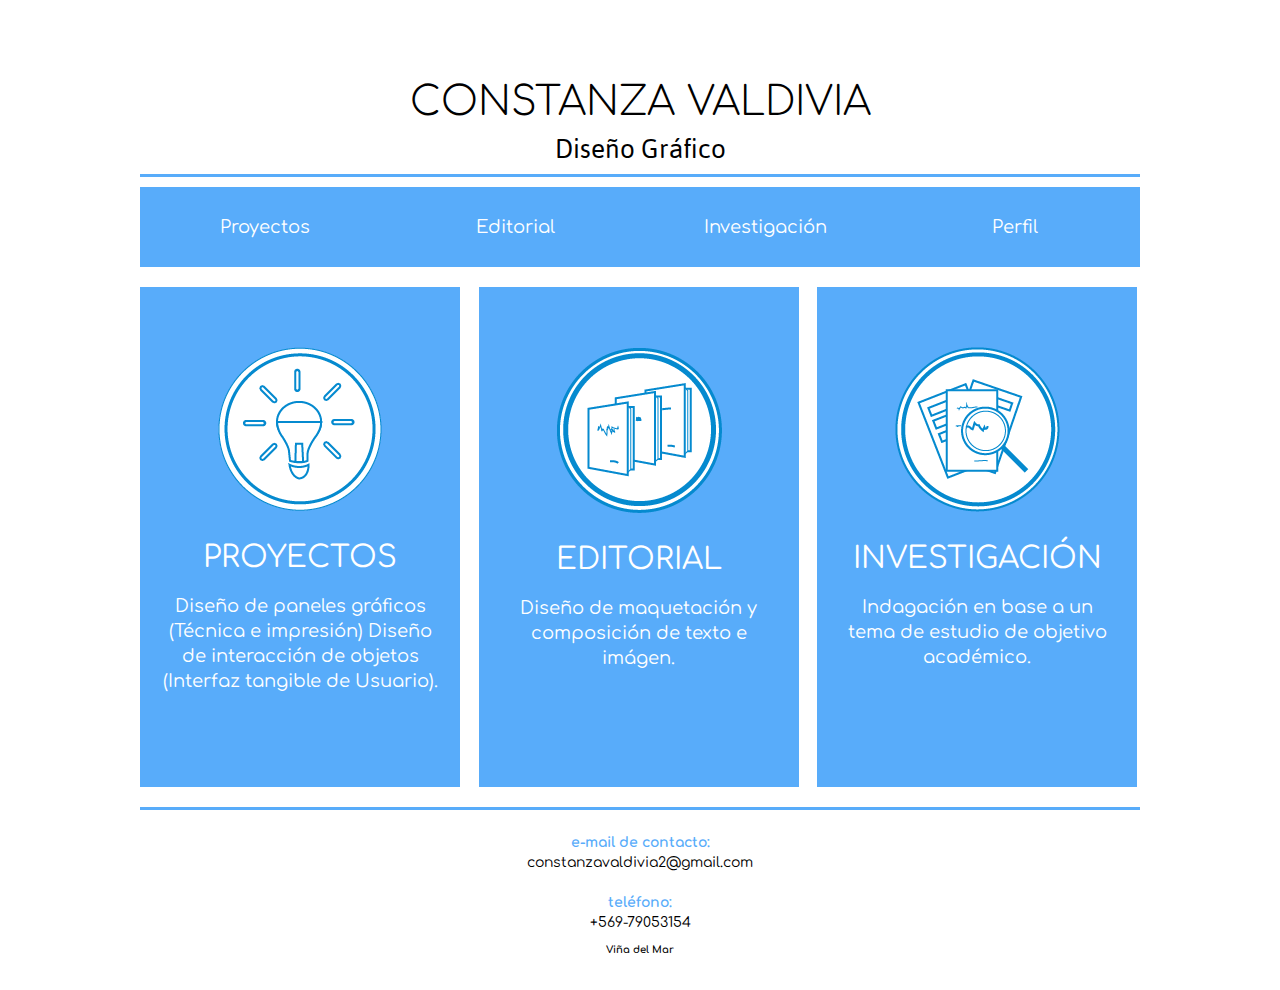
<file: index.html>
<!DOCTYPE html>
<html>
<head>
<meta charset="utf-8">
<title>Constanza Valdivia,Portafolio</title> 
<link rel="stylesheet" type="text/css" href="stylesheet.css"/>
<link rel="stylesheet" type="text/css" href="home-responsive.css"/>
<link rel="stylesheet" type="text/css" href="home-responsive-tablet.css"/>
<meta name="viewport" content="width=device-width, user-scalable=no, initial-scale=1.0, maximum-scale=1.0, minimum-scale=1.0">

</head>

<body>

<div class="contenedor">

<header>

   <h1>CONSTANZA VALDIVIA</h1>
   <h2>Diseño Gráfico</h2>

</header>

<hr align="center" noshade="noshade" size="3" width="100%" color=#58ACFA />

<nav>

<ul>
   <li>
     <a href="proyectos.html"><h4>Proyectos</h4></a>
   </li>
   <li>
     <a href="editorial.html"><h4>Editorial</h4></a>
   </li>
   <li>
     <a href="investigacion.html"><h4>Investigación</h4></a>
   </li>  
      <li>   
     <a href="perfil.html"><h4>Perfil</h4></a>
   </li> 
</ul>

</nav>

<div class="main">

<a href="proyectos.html">	
<section class="izquierda">

   <img src="iconos/icono-proyectos-cvr.png">
   <h2>PROYECTOS</h2>
   <p>Diseño de paneles gráficos (Técnica e impresión)
   Diseño de interacción de objetos (Interfaz tangible de Usuario).</p>

</section>
</a>

<a href="editorial.html">
<section class="centro">

  <img src="iconos/icono-editorial-cvr.png">
  <h2>EDITORIAL</h2>
  <p>Diseño de maquetación y composición de texto e imágen.</p>
	
</section>
</a>

<a href="investigacion.html">
<section class="derecha">
  <img src="iconos/icono-investigacion-cvr.png">
  <h2>INVESTIGACIÓN</h2>
  <p>Indagación en base a un tema de estudio de objetivo académico.</p> 
</section>
</a>

</div>

<footer>

<hr align="center" noshade="noshade" size="3" width="100%" color=#58ACFA />
<h3>e-mail de contacto:</h3> <p>constanzavaldivia2@gmail.com</p>
<h3>teléfono:</h3> <p>+569-79053154</p>
<h4>Viña del Mar</h4>

</footer>

</div>

</body>

</html>
</file>
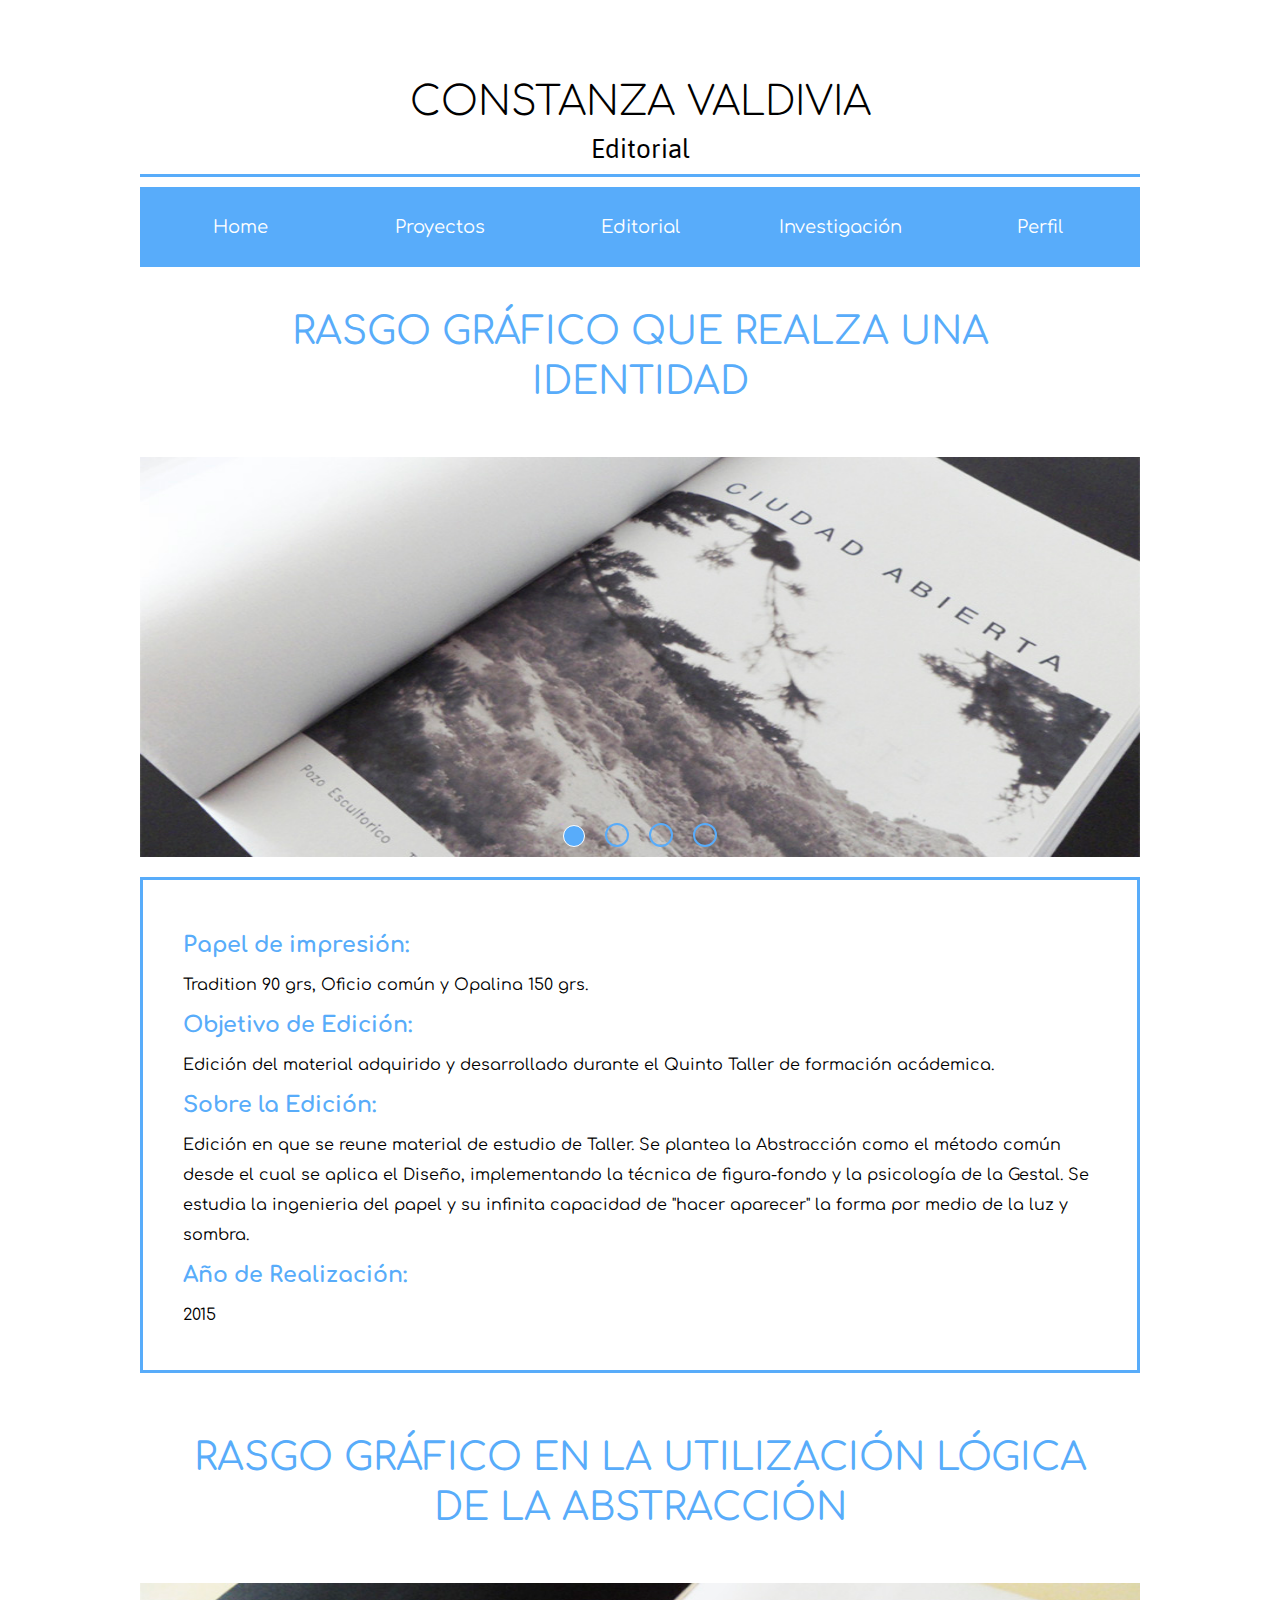
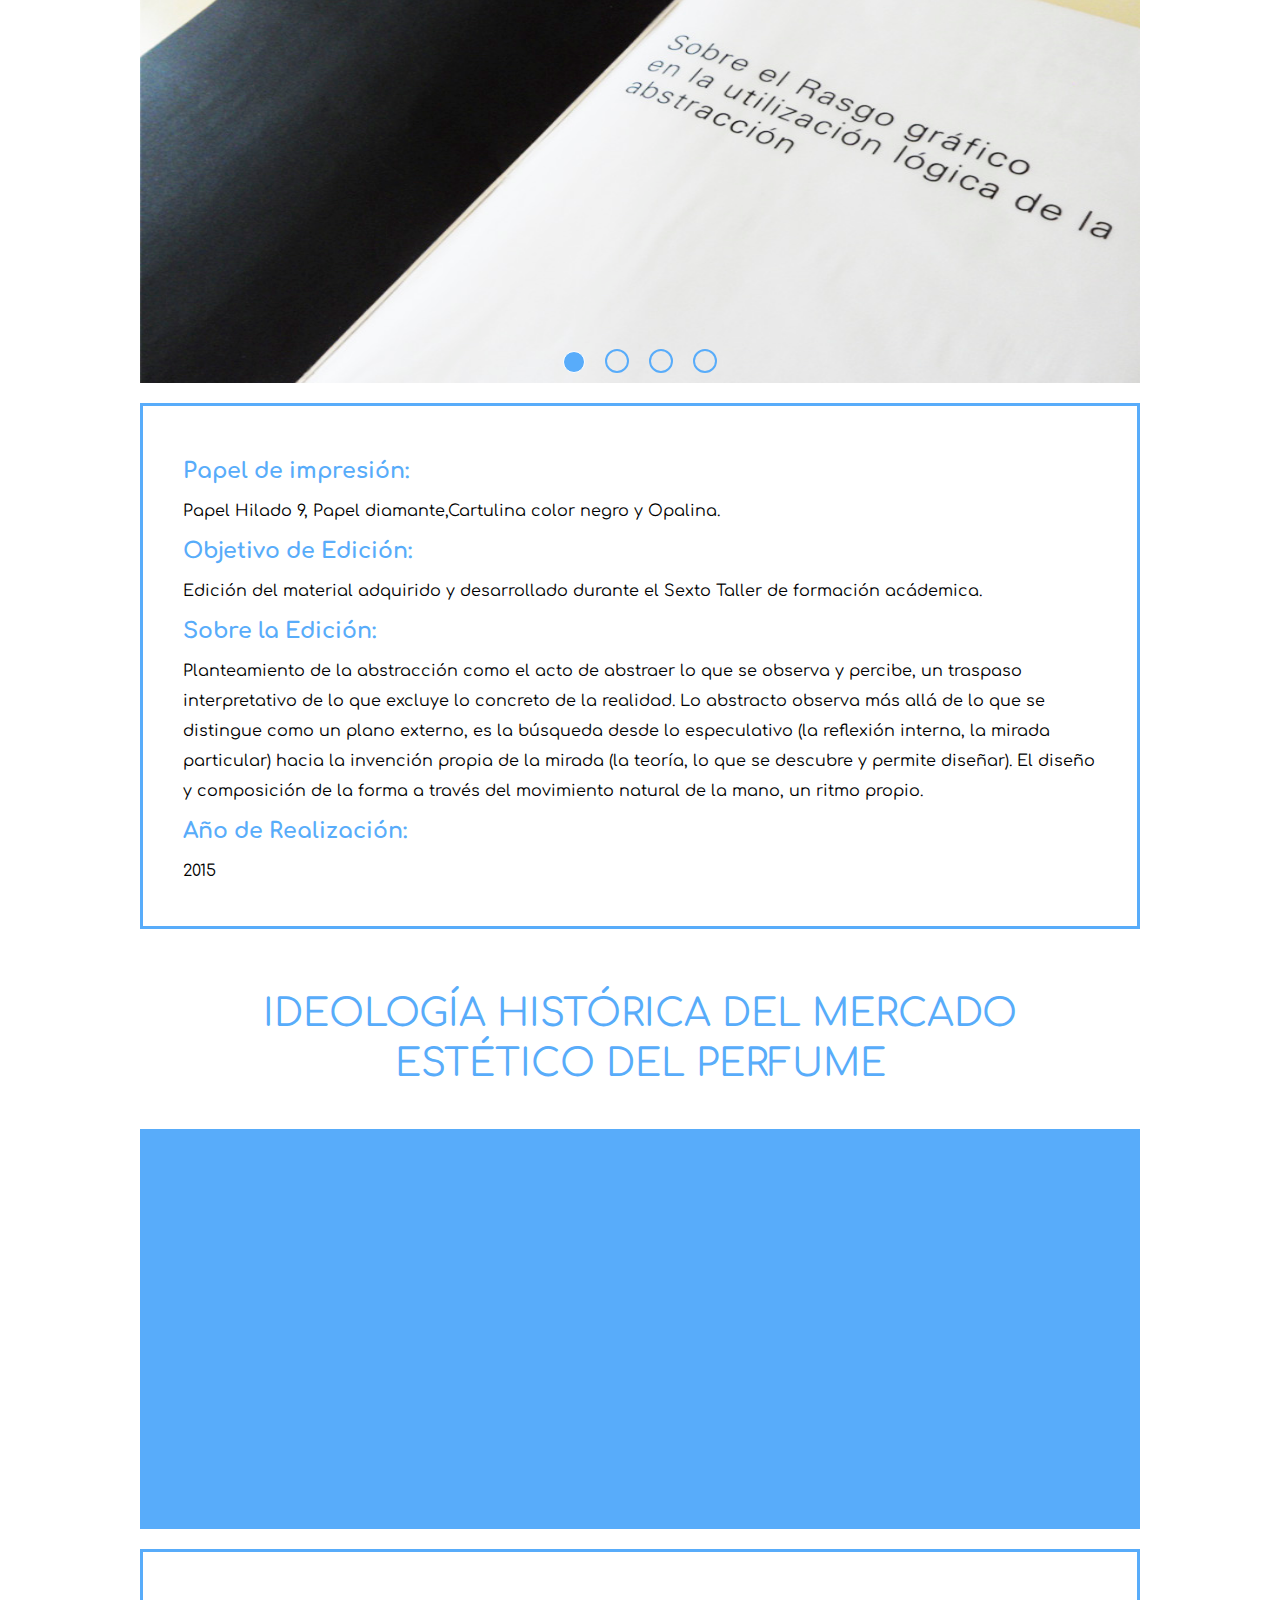
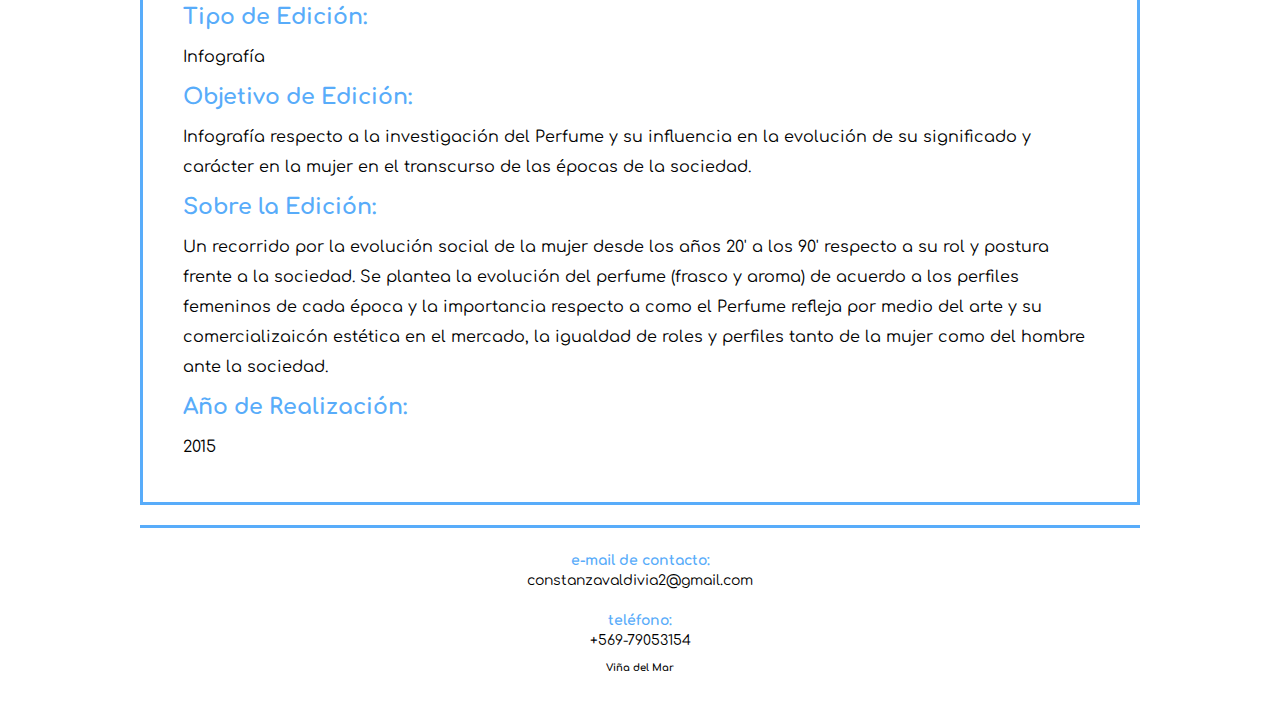
<file: editorial.html>
<!DOCTYPE html>
<html>
<head>
<meta charset="utf-8">
<title>Editorial</title> 
<link rel="stylesheet" type="text/css" href="proyectos-estilo.css"/>
<link rel="stylesheet" type="text/css" href="categorias-responsive.css"/>
<link rel="stylesheet" type="text/css" href="categorias-responsive-tablet.css"/>
<meta name="viewport" content="width=device-width, user-scalable=no, initial-scale=1.0, maximum-scale=1.0, minimum-scale=1.0">
</head>

<body>

<div class="contenedor">

<header>

   <h1>CONSTANZA VALDIVIA</h1>
   <h2>Editorial</h2>

</header>

<hr align="center" noshade="noshade" size="3" width="100%" color=#58ACFA />

<nav>
<ul>
   <li>
     <a href="index.html"><h4>Home</h4></a>
   </li>
   <li>
     <a href="proyectos.html"><h4>Proyectos</h4></a>
   </li>
   <li>
     <a href="editorial.html"><h4>Editorial</h4></a>
   </li>
   <li>
     <a href="investigacion.html"><h4>Investigación</h4></a>
   </li>  
      <li>   
     <a href="perfil.html"><h4>Perfil</h4></a>
   </li> 
</ul>
</nav>

<div class="proyecto">
<h1>RASGO GRÁFICO QUE REALZA UNA IDENTIDAD</h1>
</div>

<div>
 <ul id="cuatro">
  <li>
    <input type="radio" id="cbutton1" name="cradio" checked>
    <label for="cbutton1"></label>
    <img src="imagenes/edicion-uno-uno-cvr.jpg" alt="">
  </li>

  <li>
    <input type="radio" id="cbutton2" name="cradio">
    <label for="cbutton2"></label>
    <img src="imagenes/edicion-uno-dos-cvr.jpg" alt="">
  </li>

  <li>
    <input type="radio" id="cbutton3" name="cradio">
    <label for="cbutton3"></label>
    <img src="imagenes/edicion-uno-tres-cvr.jpg" alt="">
  </li>

  <li>
    <input type="radio" id="cbutton4" name="cradio">
    <label for="cbutton4"></label>
    <img src="imagenes/edicion-uno-cuatro-cvr.jpg" alt="">
  </li>
</ul> 
</div>  

<article class="ficha">
<h3>Papel de impresión:</h3>
<p>Tradition 90 grs, Oficio común y Opalina 150 grs.</p>

<h3>Objetivo de Edición:</h3>
<p>Edición del material adquirido y desarrollado durante el Quinto Taller de formación acádemica.</p>

<h3>Sobre la Edición:</h3>
<p>Edición en que se reune material de estudio de Taller. Se plantea la  Abstracción como el método común desde el cual se aplica el Diseño, implementando la técnica de figura-fondo y la psicología de la Gestal. Se estudia la ingenieria del papel y su infinita capacidad de "hacer aparecer" la forma por medio de la luz y sombra.</p>

<h3>Año de Realización:</h3>
<p>2015</p>
</article>

<div class="proyecto">
<h1>RASGO GRÁFICO EN LA UTILIZACIÓN LÓGICA DE LA ABSTRACCIÓN</h1>
</div>

<div>
 <ul id="cinco">
  <li>
    <input type="radio" id="ccbutton1" name="ccradio" checked>
    <label for="ccbutton1"></label>
    <img src="imagenes/edicion-dos-uno-cvr.jpg" alt="">
  </li>

  <li>
    <input type="radio" id="ccbutton2" name="ccradio">
    <label for="ccbutton2"></label>
    <img src="imagenes/edicion-dos-dos-cvr.jpg" alt="">
  </li>

  <li>
    <input type="radio" id="ccbutton3" name="ccradio">
    <label for="ccbutton3"></label>
    <img src="imagenes/edicion-dos-tres-cvr.jpg" alt="">
  </li>

  <li>
    <input type="radio" id="ccbutton4" name="ccradio">
    <label for="ccbutton4"></label>
    <img src="imagenes/edicion-dos-cuatro-cvr.jpg" alt="">
  </li>
</ul> 
</div> 

<article class="ficha">
<h3>Papel de impresión:</h3>
<p>Papel Hilado 9, Papel diamante,Cartulina color negro y Opalina.</p>

<h3>Objetivo de Edición:</h3>
<p>Edición del material adquirido y desarrollado durante el Sexto Taller de formación acádemica.</p> 

<h3>Sobre la Edición:</h3>
<p>Planteamiento de la abstracción como el acto de abstraer lo que se observa y percibe, un traspaso interpretativo de lo que excluye lo concreto de la realidad. Lo abstracto observa más allá de lo que se distingue como un plano externo, es la búsqueda desde lo especulativo (la reflexión interna, la mirada particular) hacia la invención propia de la mirada (la teoría, lo que se descubre y permite diseñar). El diseño y composición de la forma a través del movimiento natural de la mano, un ritmo propio.<p>

<h3>Año de Realización:</h3>
<p>2015</p>
</article>

<div class="proyecto">
<h1>IDEOLOGÍA HISTÓRICA DEL MERCADO ESTÉTICO DEL PERFUME</h1>
</div>

<div id="infografia">
<iframe width="100%" height="100%" src="//e.issuu.com/embed.html#26156317/38696547" frameborder="0" allowfullscreen></iframe>
</div>

<article class="ficha">

<h3>Tipo de Edición:</h3>
<p>Infografía</p>

<h3>Objetivo de Edición:</h3>
<p>Infografía respecto a la investigación del Perfume y su influencia en la evolución de su significado y carácter en la mujer en el transcurso de las épocas de la sociedad.</p>

<h3>Sobre la Edición:</h3>
<p>Un recorrido por la evolución social de la mujer desde los años 20' a los 90' respecto a su rol y postura frente a la sociedad. Se plantea la evolución del perfume (frasco y aroma) de acuerdo a los perfiles femeninos de cada época y la importancia  respecto a como el Perfume refleja por medio del arte y su comercializaicón estética en el mercado, la igualdad de roles y perfiles tanto de la mujer como del hombre ante la sociedad.</p>

<h3>Año de Realización:</h3>
<p>2015</p>
</article>

<footer>

<hr align="center" noshade="noshade" size="3" width="100%" color=#58ACFA />
<h3>e-mail de contacto:</h3> <p>constanzavaldivia2@gmail.com</p>
<h3>teléfono:</h3> <p>+569-79053154</p>
<h4>Viña del Mar</h4>

</footer>

</div>

</body>
</file>
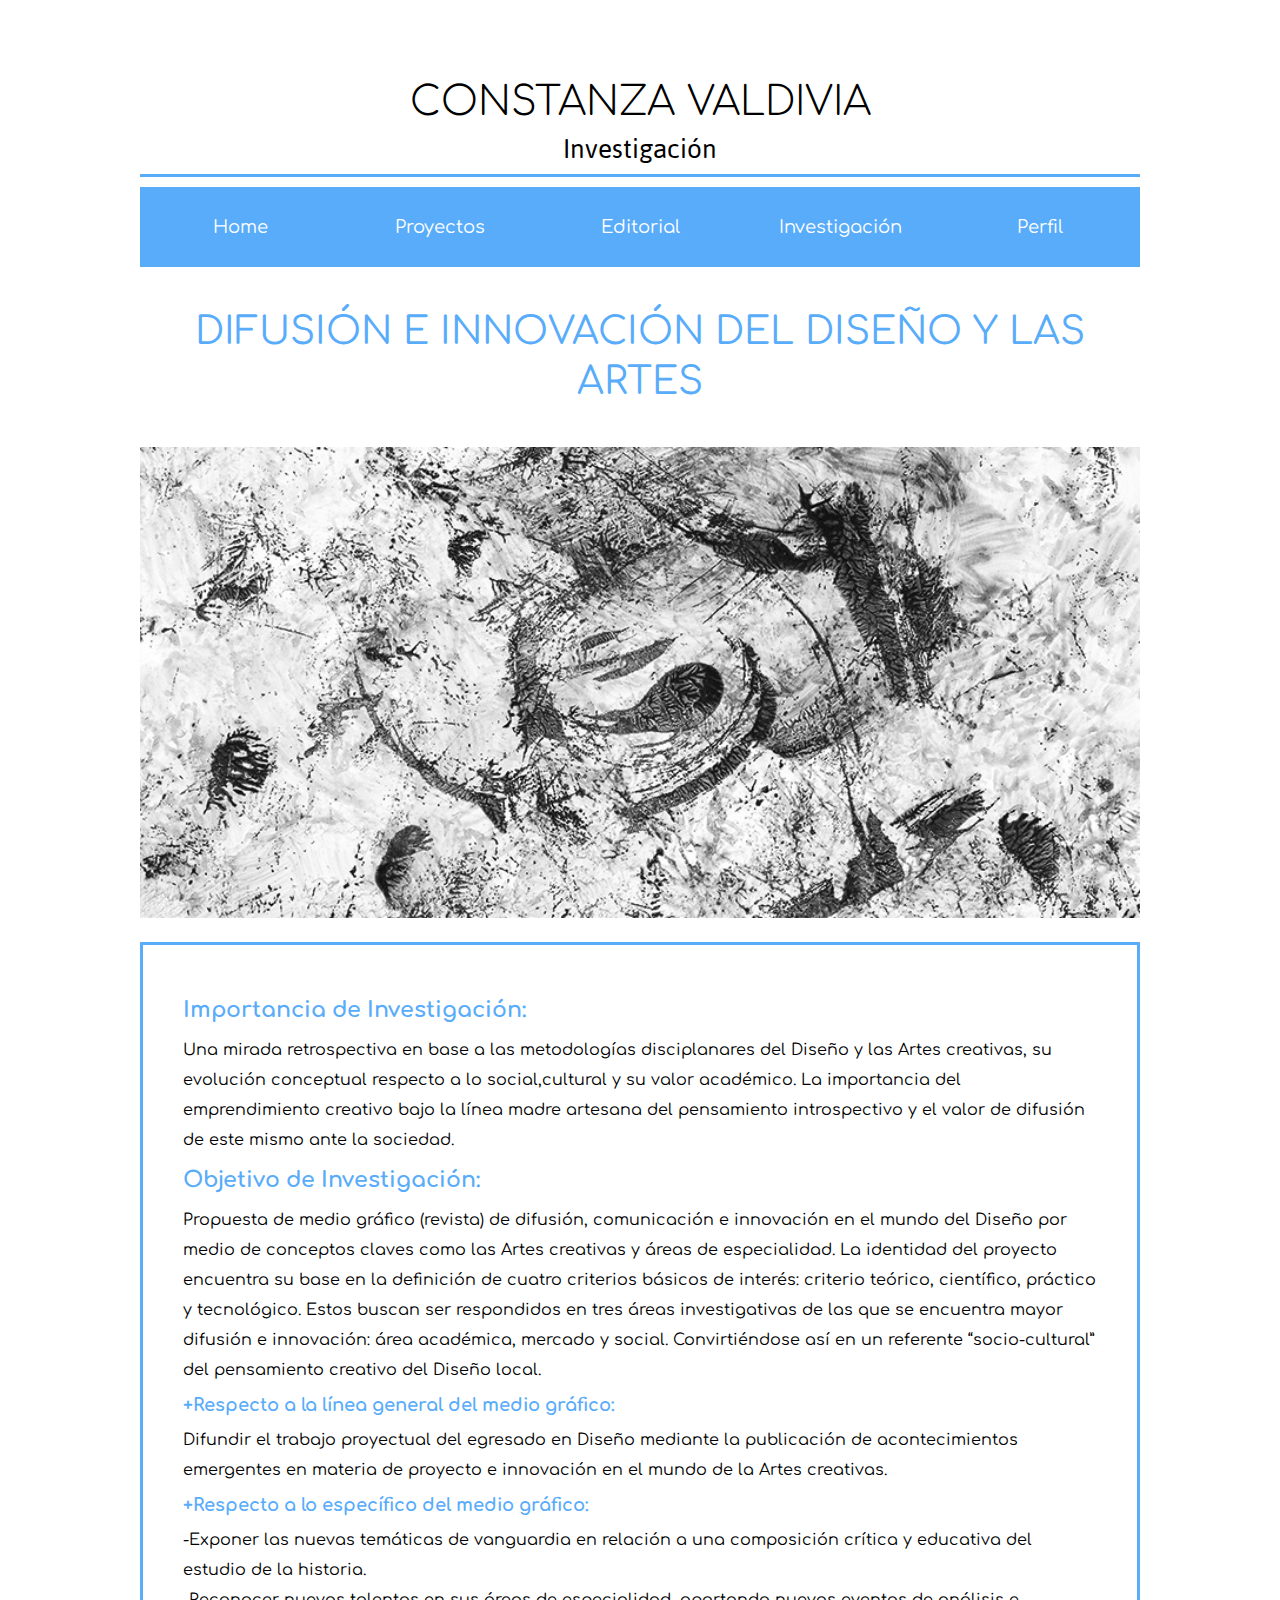
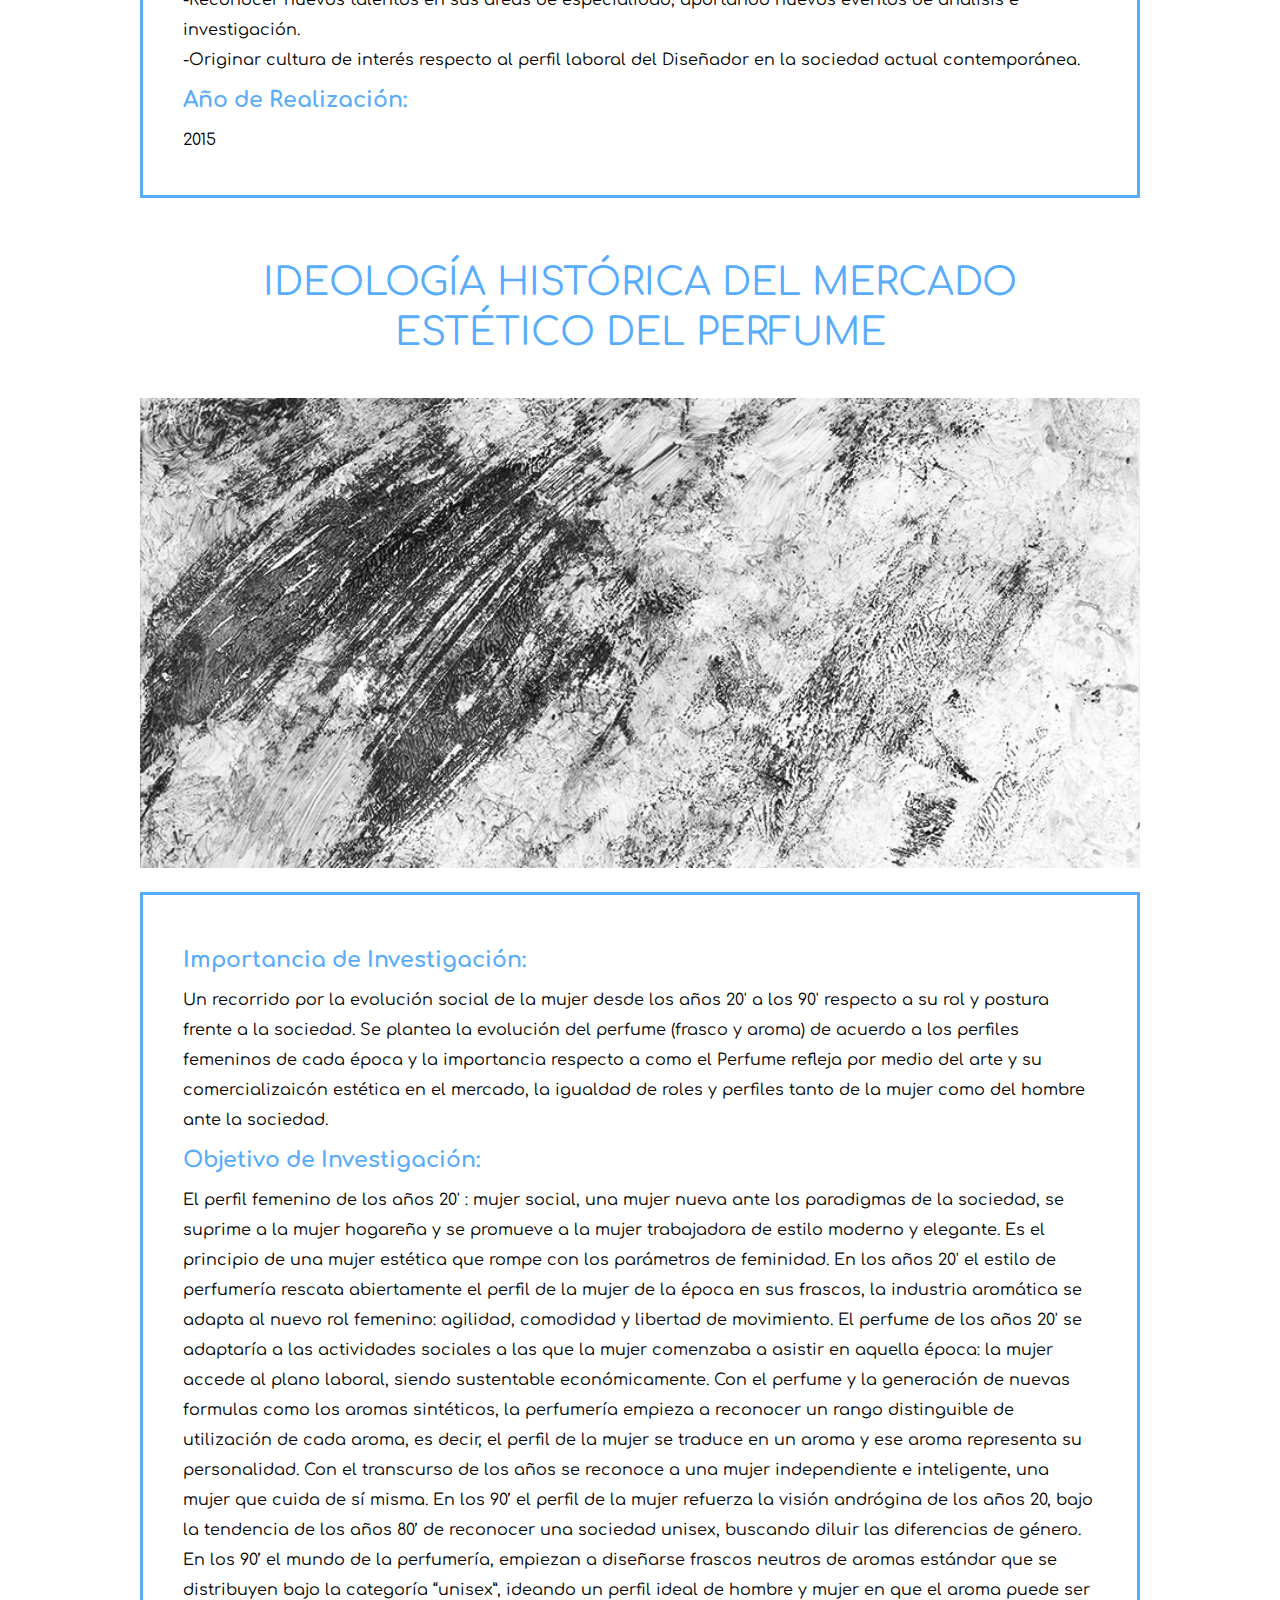
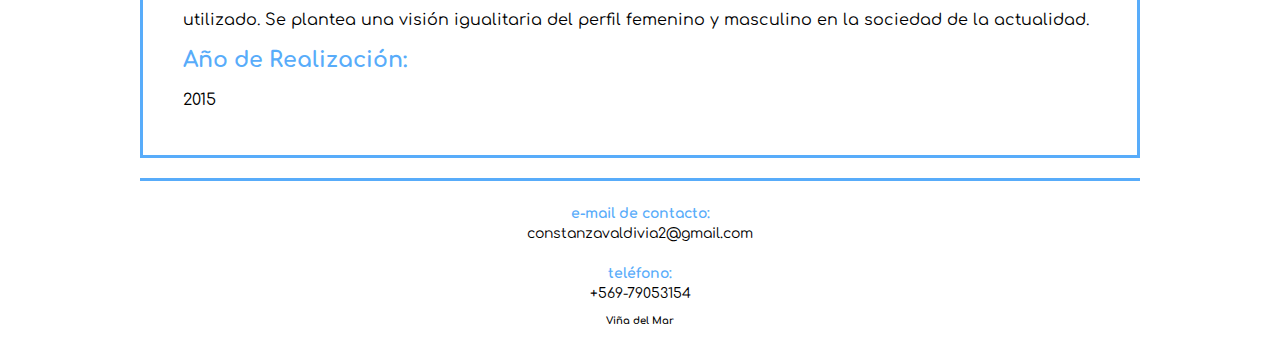
<file: investigacion.html>
<!DOCTYPE html>
<html>
<head>
<meta charset="utf-8">
<title>Investigación</title> 
<link rel="stylesheet" type="text/css" href="proyectos-estilo.css"/>
<link rel="stylesheet" type="text/css" href="categorias-responsive.css"/>
<link rel="stylesheet" type="text/css" href="categorias-responsive-tablet.css"/>
<meta name="viewport" content="width=device-width, user-scalable=no, initial-scale=1.0, maximum-scale=1.0, minimum-scale=1.0">
</head>

<body>

<div class="contenedor">

<header>

   <h1>CONSTANZA VALDIVIA</h1>
   <h2>Investigación</h2>

</header>

<hr align="center" noshade="noshade" size="3" width="100%" color=#58ACFA />

<nav>
<ul>
   <li>
     <a href="index.html"><h4>Home</h4></a>
   </li>
   <li>
     <a href="proyectos.html"><h4>Proyectos</h4></a>
   </li>
   <li>
     <a href="editorial.html"><h4>Editorial</h4></a>
   </li>
   <li>
     <a href="investigacion.html"><h4>Investigación</h4></a>
   </li>  
      <li>   
     <a href="perfil.html"><h4>Perfil</h4></a>
   </li> 
</ul>
</nav>

<div class="proyecto">
<h1>DIFUSIÓN E INNOVACIÓN DEL DISEÑO Y LAS ARTES</h1>
</div>

<div class="textura">
<img src="imagenes/investigacion-uno-cvr.jpg">
</div>

<article class="ficha">

<h3>Importancia de Investigación:</h3>
<p>Una mirada retrospectiva en base a las metodologías disciplanares del Diseño y las Artes creativas, su  evolución conceptual respecto a lo social,cultural y su valor académico. La importancia del emprendimiento creativo bajo la línea madre artesana del pensamiento introspectivo y  el valor de difusión de este mismo ante la sociedad.<p>

<h3>Objetivo de Investigación:</h3>
<p>Propuesta de medio gráfico (revista) de difusión, comunicación e innovación en el mundo del Diseño por medio de conceptos claves como las Artes creativas y áreas de especialidad. La identidad del proyecto encuentra su base en la definición de cuatro criterios básicos de interés: criterio teórico, científico, práctico y tecnológico. Estos buscan ser respondidos en tres áreas investigativas de las que se encuentra mayor difusión e innovación: área académica, mercado y social. Convirtiéndose así en un referente “socio-cultural” del pensamiento creativo del Diseño local.</p>

<h4>+Respecto a la  línea general del medio gráfico:</h4>
<p> Difundir el trabajo proyectual del egresado en Diseño mediante la publicación de acontecimientos emergentes en materia de proyecto e innovación en el mundo de la Artes creativas.</p>

<h4>+Respecto a lo específico del medio gráfico:</h4>

 <p>-Exponer las nuevas temáticas de vanguardia en relación a una composición crítica y educativa del estudio de la historia.</p>
 <p>-Reconocer nuevos talentos en sus áreas de especialidad, aportando nuevos eventos de análisis e investigación.</p>
 <p>-Originar cultura de interés respecto al perfil laboral del Diseñador en la sociedad actual contemporánea.</p>


<h3>Año de Realización:</h3>
<p>2015</p>

</article>

<div class="proyecto">
<h1>IDEOLOGÍA HISTÓRICA DEL MERCADO ESTÉTICO DEL PERFUME</h1>
</div>

<div class="textura">
<img src="imagenes/investigacion-dos-cvr.jpg">
</div>

<article class="ficha">
<h3>Importancia de Investigación:</h3>
<p>Un recorrido por la evolución social de la mujer desde los años 20' a los 90' respecto a su rol y postura frente a la sociedad. Se plantea la evolución del perfume (frasco y aroma) de acuerdo a los perfiles femeninos de cada época y la importancia  respecto a como el Perfume refleja por medio del arte y su comercializaicón estética en el mercado, la igualdad de roles y perfiles tanto de la mujer como del hombre ante la sociedad.</p> 

<h3>Objetivo de Investigación:</h3>
<p>El perfil femenino de los años 20' : mujer social, una mujer nueva ante los paradigmas de la sociedad, se suprime a la mujer hogareña y se promueve a la mujer trabajadora de estilo moderno y elegante. Es el principio de una mujer estética que rompe con los parámetros de feminidad.

En los años 20' el estilo de perfumería rescata abiertamente el perfil de la mujer de la época en sus frascos, la industria aromática se adapta al nuevo rol femenino: agilidad, comodidad y libertad de movimiento. El perfume de los años 20' se adaptaría a las actividades sociales a las que la mujer comenzaba a asistir en aquella época: la mujer accede al plano laboral, siendo sustentable económicamente.

Con el perfume y la generación de nuevas formulas como los aromas sintéticos, la perfumería empieza a reconocer un rango distinguible de utilización de cada aroma, es decir, el perfil de la mujer se traduce en un aroma y ese aroma representa su personalidad. Con el transcurso de los años se reconoce a una mujer independiente e inteligente, una mujer que cuida de sí misma.

En los 90’ el perfil de la mujer refuerza la visión andrógina de los años 20, bajo la tendencia de los años 80’ de reconocer una sociedad unisex, buscando diluir las diferencias de género.

En los 90’  el mundo de la perfumería, empiezan a diseñarse frascos neutros de aromas estándar que se distribuyen bajo la categoría “unisex”, ideando un perfil ideal de hombre y mujer en que el aroma puede ser utilizado. Se plantea una visión igualitaria del perfil femenino y masculino en la sociedad de la actualidad.</p>

<h3>Año de Realización:</h3>
<p>2015</p>

</article>

<footer>

<hr align="center" noshade="noshade" size="3" width="100%" color=#58ACFA />
<h3>e-mail de contacto:</h3> <p>constanzavaldivia2@gmail.com</p>
<h3>teléfono:</h3> <p>+569-79053154</p>
<h4>Viña del Mar</h4>

</footer>

</div>

</body>
</file>
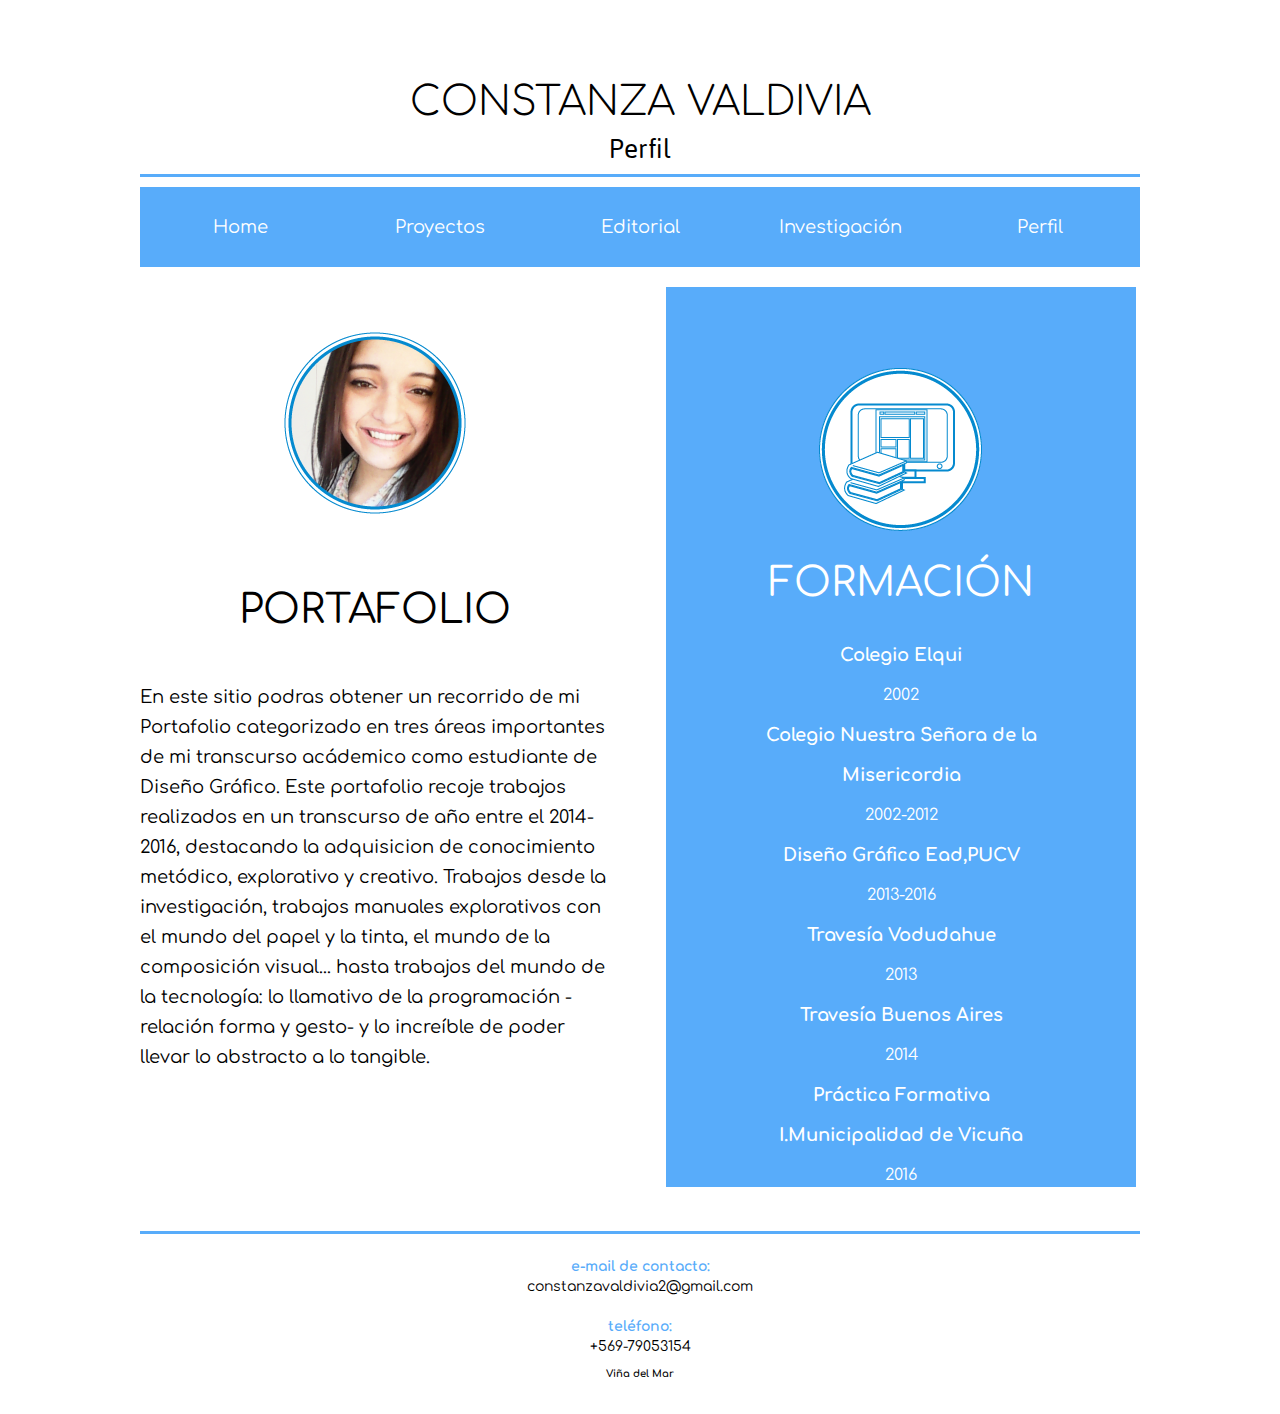
<file: perfil.html>
<!DOCTYPE html>
<html>
<head>
<meta charset="utf-8">
<title>Perfil</title> 
<link rel="stylesheet" type="text/css" href="proyectos-estilo.css"/>
<link rel="stylesheet" type="text/css" href="perfil-responsive.css"/>
<link rel="stylesheet" type="text/css" href="perfil-responsive-tablet.css"/>
<meta name="viewport" content="width=device-width, user-scalable=no, initial-scale=1.0, maximum-scale=1.0, minimum-scale=1.0">
</head>

<body>

<div class="contenedor">

<header>

   <h1>CONSTANZA VALDIVIA</h1>
   <h2>Perfil</h2>

</header>

<hr align="center" noshade="noshade" size="3" width="100%" color=#58ACFA />

<nav>
<ul>
   <li>
     <a href="index.html"><h4>Home</h4></a>
   </li>
   <li>
     <a href="proyectos.html"><h4>Proyectos</h4></a>
   </li>
   <li>
     <a href="editorial.html"><h4>Editorial</h4></a>
   </li>
   <li>
     <a href="investigacion.html"><h4>Investigación</h4></a>
   </li>  
      <li>   
     <a href="perfil.html"><h4>Perfil</h4></a>
   </li> 
</ul>
</nav>

<div class="main">

<section class="reseña">

<img src="imagenes/perfil-foto-uno-cvr.png">

<h2>PORTAFOLIO</h2>

<p>En este sitio podras obtener un recorrido de mi Portafolio categorizado en tres áreas importantes de mi transcurso acádemico como estudiante de Diseño Gráfico.

Este portafolio recoje trabajos realizados en un transcurso de año entre el 2014-2016, destacando la adquisicion de conocimiento metódico, explorativo y creativo. 

Trabajos desde la investigación, trabajos manuales explorativos con el mundo del papel y la tinta, el mundo de la composición visual... hasta trabajos del mundo de la tecnología: lo llamativo de la programación -relación forma y gesto- y lo increíble de poder llevar lo abstracto a lo tangible.</p>

</section>

<section class="formación">

<img src="iconos/icono-formación-cvr.png">

<h2>FORMACIÓN</h2>

<h3>Colegio Elqui</h3>
<p>2002</p>

<h3>Colegio Nuestra Señora de la Misericordia</h3>
<p>2002-2012</p>

<h3>Diseño Gráfico Ead,PUCV</h3>
<p>2013-2016</p>

<h3>Travesía Vodudahue</h3>
<p>2013</p>

<h3>Travesía Buenos Aires</h3>
<p>2014</p>

<h3>Práctica Formativa <br>I.Municipalidad de Vicuña</br></h3>
<p>2016</p>

</section>

</div>

<footer>

<hr align="center" noshade="noshade" size="3" width="100%" color=#58ACFA />
<h3>e-mail de contacto:</h3> <p>constanzavaldivia2@gmail.com</p>
<h3>teléfono:</h3> <p>+569-79053154</p>
<h4>Viña del Mar</h4>

</footer>

</div>

</body>

</html>
</file>
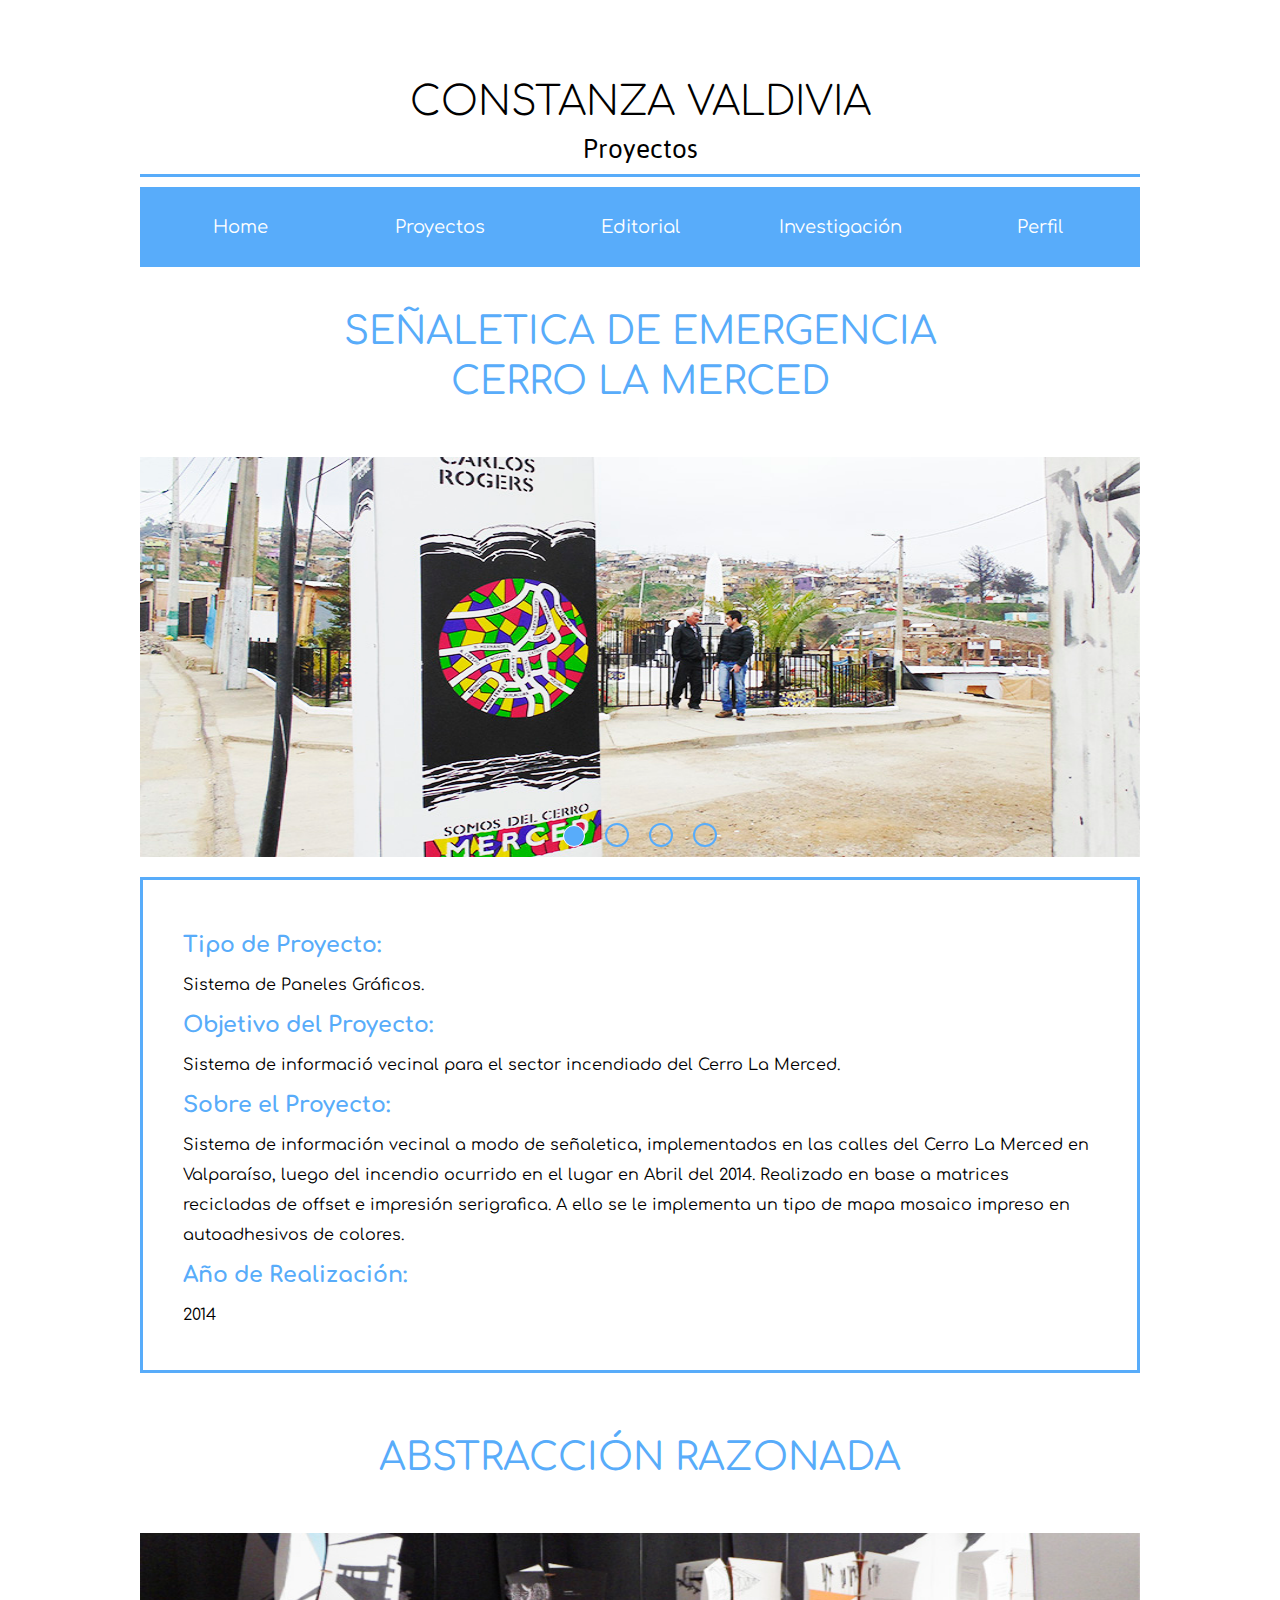
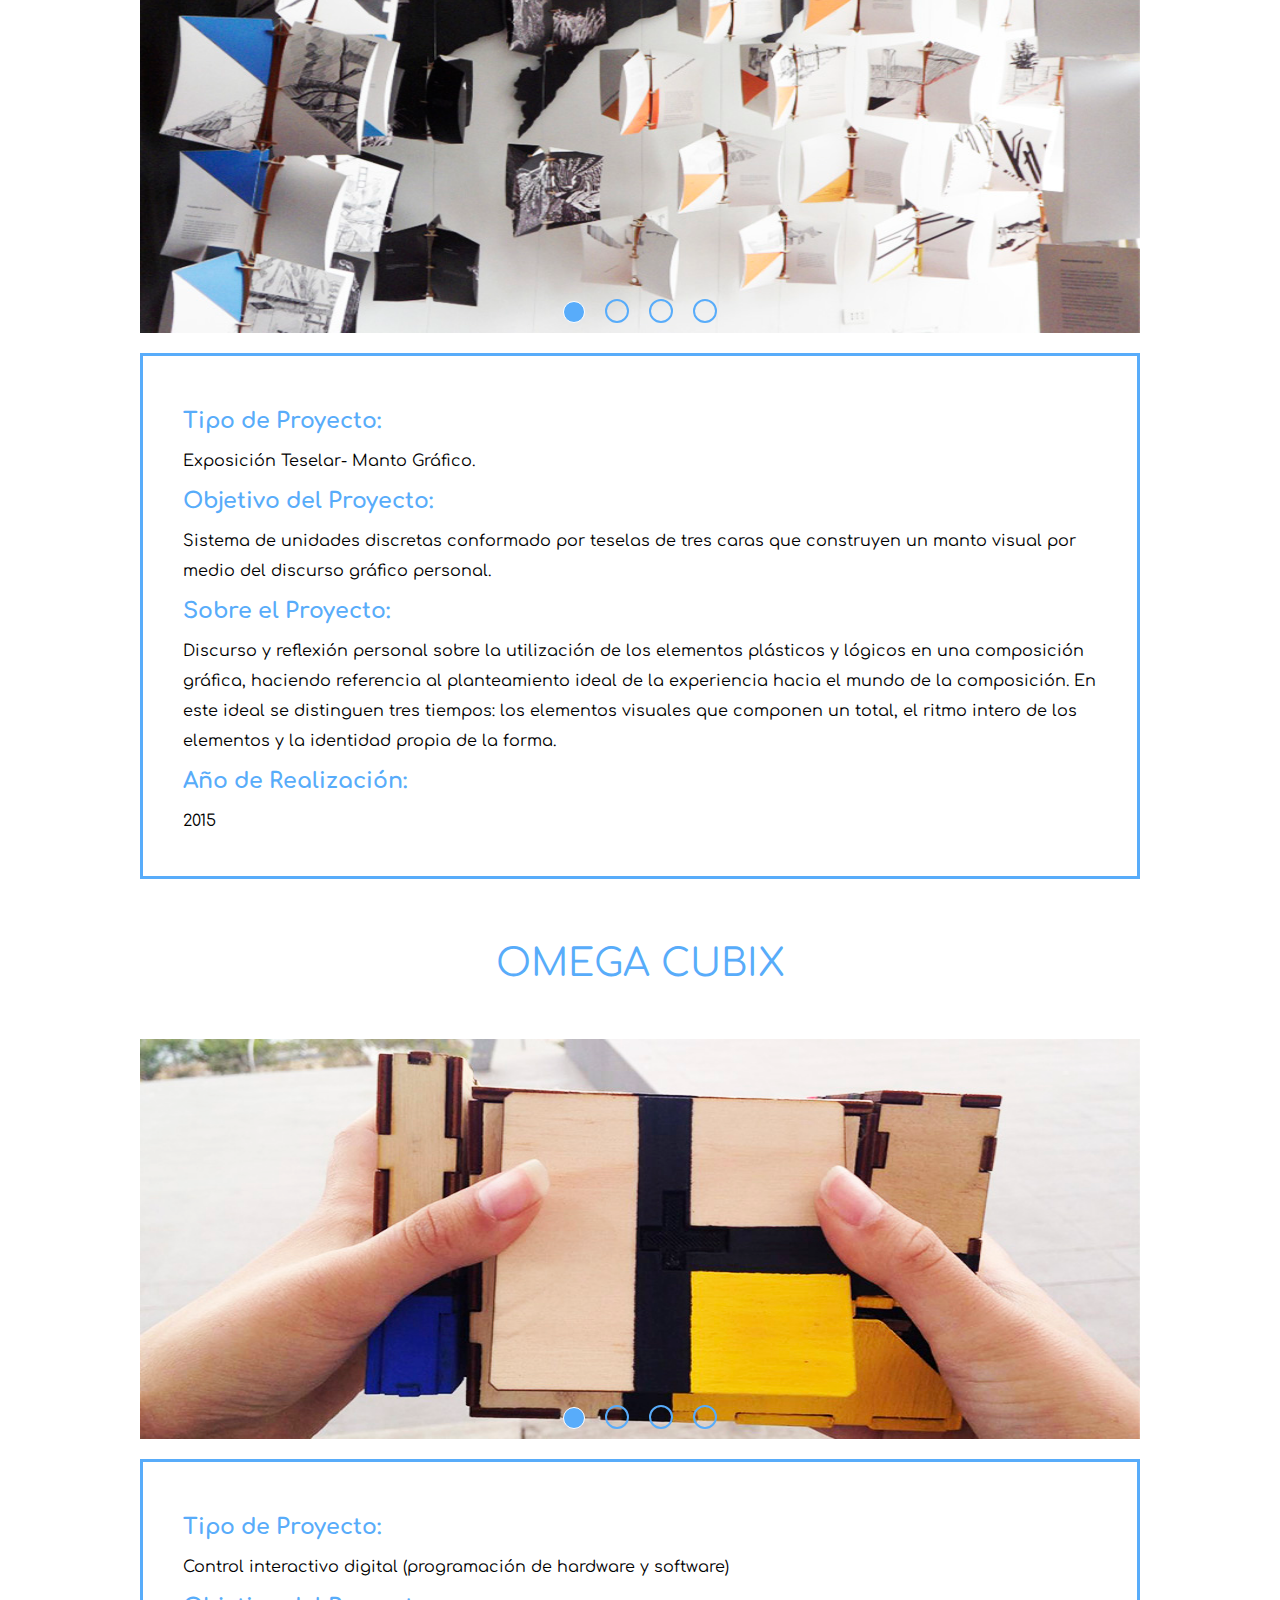
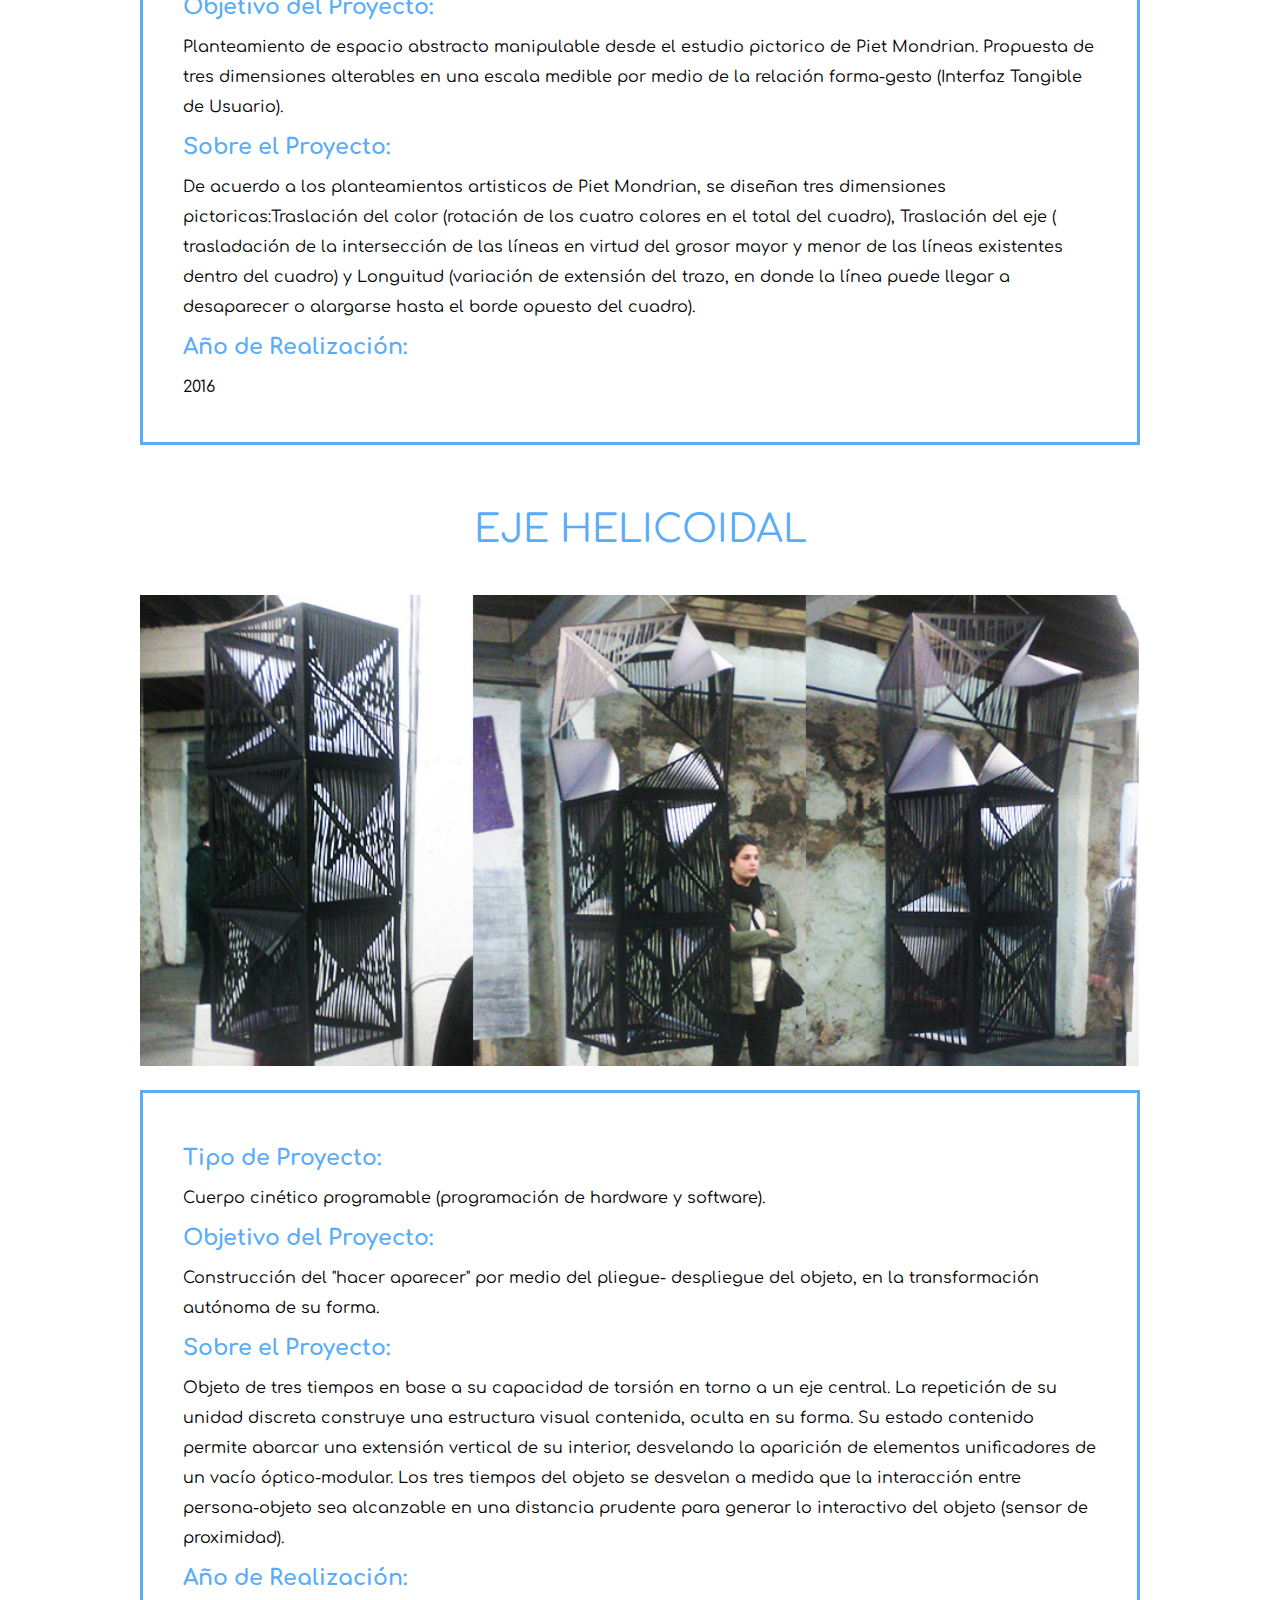
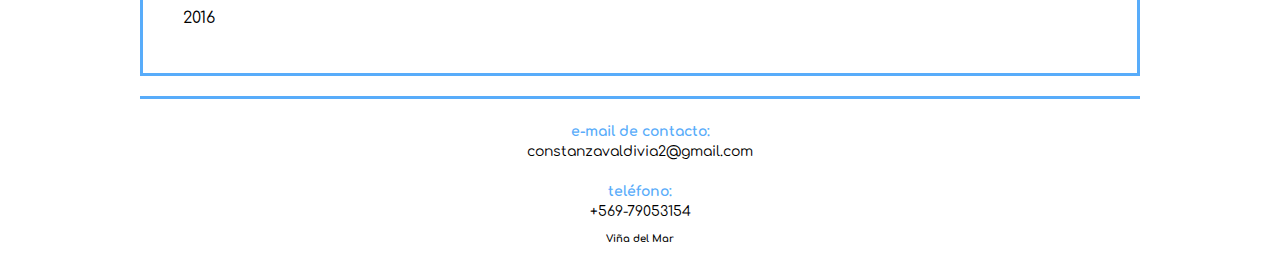
<file: proyectos.html>
<!DOCTYPE html>
<html>
<head>
<meta charset="utf-8">
<title>Proyectos</title> 
<link rel="stylesheet" type="text/css" href="proyectos-estilo.css"/>
<link rel="stylesheet" type="text/css" href="categorias-responsive.css"/>
<link rel="stylesheet" type="text/css" href="categorias-responsive-tablet.css"/>
<meta name="viewport" content="width=device-width, user-scalable=no, initial-scale=1.0, maximum-scale=1.0, minimum-scale=1.0">
</head>

<body>

<div class="contenedor">

<header>

   <h1>CONSTANZA VALDIVIA</h1>
   <h2>Proyectos</h2>

</header>

<hr align="center" noshade="noshade" size="3" width="100%" color=#58ACFA />

<nav>
<ul>
   <li>
     <a href="index.html"><h4>Home</h4></a>
   </li>
   <li>
     <a href="proyectos.html"><h4>Proyectos</h4></a>
   </li>
   <li>
     <a href="editorial.html"><h4>Editorial</h4></a>
   </li>
   <li>
     <a href="investigacion.html"><h4>Investigación</h4></a>
   </li>  
      <li>   
     <a href="perfil.html"><h4>Perfil</h4></a>
   </li> 
</ul>
</nav>

<div class="proyecto">

<h1>SEÑALETICA DE EMERGENCIA <br>CERRO LA MERCED</br></h1>

</div>

<div>

 <ul id="uno">
  <li>
    <input type="radio" id="ubutton1" name="uradio" checked>
    <label for="ubutton1"></label>
    <img src="imagenes/señaletica-uno-cvr.jpg" alt="">
  </li>

  <li>
    <input type="radio" id="ubutton2" name="uradio">
    <label for="ubutton2"></label>
    <img src="imagenes/señaletica-dos-cvr.jpg" alt="" id="foto2">
  </li>

  <li>
    <input type="radio" id="ubutton3" name="uradio">
    <label for="ubutton3"></label>
    <img src="imagenes/señaletica-tres-cvr.jpg" alt="" id="foto3">
  </li>

  <li>
    <input type="radio" id="ubutton4" name="uradio">
    <label for="ubutton4"></label>
    <img src="imagenes/señaletica-cuatro-cvr.jpg" alt="">
  </li>
</ul> 

</div>  


<article class="ficha">
  <h3>Tipo de Proyecto:</h3>
  <p>Sistema de Paneles Gráficos.</p>

  <h3>Objetivo del Proyecto:</h3>
  <p>Sistema de informació vecinal para el sector incendiado del Cerro La Merced.</p>

  <h3>Sobre el  Proyecto:</h3>
  <p>Sistema de información vecinal a modo de señaletica, implementados en las calles del Cerro La Merced en Valparaíso, luego del incendio ocurrido en el lugar en Abril del 2014. Realizado en base a matrices recicladas de offset e impresión serigrafica. A ello se le implementa un tipo de mapa mosaico impreso en autoadhesivos de colores.</p>
    
  <h3>Año de Realización:</h3>
  <p>2014<p>

</article>

<div class="proyecto">
<h1>ABSTRACCIÓN RAZONADA</h1>
</div>

<div>
 <ul id="dos">
  <li>
    <input type="radio" id="dbutton1" name="dradio" checked>
    <label for="dbutton1"></label>
    <img src="imagenes/manto-teselar-uno-cvr.jpg" alt="">
  </li>

  <li>
    <input type="radio" id="dbutton2" name="dradio">
    <label for="dbutton2"></label>
    <img src="imagenes/manto-teselar-dos-cvr.jpg" alt="">
  </li>

  <li>
    <input type="radio" id="dbutton3" name="dradio">
    <label for="dbutton3"></label>
    <img src="imagenes/manto-teselar-tres-cvr.jpg" alt="">
  </li>

  <li>
    <input type="radio" id="dbutton4" name="dradio">
    <label for="dbutton4"></label>
    <img src="imagenes/manto-teselar-cuatro-cvr.jpg" alt="">
  </li>

</ul> 
</div>  
  


<article class="ficha">
  <h3>Tipo de Proyecto:</h3>
  <p>Exposición Teselar- Manto Gráfico.</p>

  <h3>Objetivo del Proyecto:</h3>
  <p>Sistema de unidades discretas conformado por teselas de tres caras que construyen un manto visual por medio del discurso gráfico personal.</p>

  <h3>Sobre el  Proyecto:</h3>
  <p>Discurso y reflexión personal sobre la utilización de los elementos plásticos y lógicos en una composición gráfica, haciendo referencia al planteamiento ideal de la experiencia hacia el mundo de la composición. En este ideal se distinguen tres tiempos: los elementos visuales que componen un total, el ritmo intero de los elementos y la identidad propia de la forma.</p>

  <h3>Año de Realización:</h3>
  <p>2015</p>

</article>

<div class="proyecto">
<h1>OMEGA CUBIX</h1>
</div>

<div>
 <ul id="tres">
  <li>
    <input type="radio" id="tbutton1" name="tradio" checked>
    <label for="tbutton1"></label>
    <img src="imagenes/omega-cubix-uno-cvr.jpg" alt="">
  </li>

  <li>
    <input type="radio" id="tbutton2" name="tradio">
    <label for="tbutton2"></label>
    <img src="imagenes/omega-cubix-dos-cvr.jpg" alt="">
  </li>

  <li>
    <input type="radio" id="tbutton3" name="tradio">
    <label for="tbutton3"></label>
    <img src="imagenes/omega-cubix-tres-cvr.jpg" alt="">
  </li>

  <li>
    <input type="radio" id="tbutton4" name="tradio">
    <label for="tbutton4"></label>
    <img src="imagenes/omega-cubix-cuatro-cvr.jpg" alt="">
  </li>

</ul> 
</div>  



<article class="ficha">
  <h3>Tipo de Proyecto:</h3>
  <p>Control interactivo digital (programación de hardware y software)
  </p>

  <h3>Objetivo del Proyecto:</h3>
  <p>Planteamiento de espacio abstracto manipulable desde el estudio pictorico de Piet Mondrian. Propuesta de tres dimensiones alterables en una escala medible por medio de la relación forma-gesto (Interfaz Tangible de Usuario).</p>
  
  <h3>Sobre el  Proyecto:</h3>
  <p>De acuerdo a los planteamientos artisticos de Piet Mondrian, se diseñan tres dimensiones pictoricas:Traslación del color (rotación de los cuatro colores en el total del cuadro), Traslación del eje ( trasladación de la intersección de las líneas en virtud del grosor mayor y menor de las líneas existentes dentro del cuadro) y Longuitud (variación de extensión del trazo, en donde la línea puede llegar a desaparecer o alargarse hasta el borde opuesto del cuadro).</p>
  
  <h3>Año de Realización:</h3>
  <p>2016</p>

</article>

<div class="proyecto">
<h1>EJE HELICOIDAL</h1>
</div>

<div class="textura">
<img src="imagenes/eje-helicoidal-uno-cvr.jpg">
</div>

<article class="ficha">
  <h3>Tipo de Proyecto:</h3>
  <p>Cuerpo cinético programable (programación de hardware y software). 
  </p>
 
  <h3>Objetivo del Proyecto:</h3>
  <p>Construcción del "hacer aparecer" por medio del pliegue-
    despliegue del objeto, en la transformación autónoma de su forma.</p> 
    
  <h3>Sobre el  Proyecto:</h3>
  <p>Objeto de  tres tiempos en base a su capacidad de torsión en torno a un eje central. La repetición de su unidad discreta construye una estructura visual contenida, oculta en su forma.

  Su estado contenido permite abarcar una extensión vertical de su interior, desvelando la aparición de elementos unificadores de un vacío óptico-modular.

  Los tres tiempos del objeto se desvelan a medida que la interacción entre persona-objeto sea alcanzable en una distancia prudente para generar lo interactivo del objeto (sensor de proximidad).</p>
    
  <h3>Año de Realización:</h3>
  <p>2016</p>

</article>

<footer>

<hr align="center" noshade="noshade" size="3" width="100%" color=#58ACFA />
<h3>e-mail de contacto:</h3> <p>constanzavaldivia2@gmail.com</p>
<h3>teléfono:</h3> <p>+569-79053154</p>
<h4>Viña del Mar</h4>

</footer>

</div>

</body>
</file>
<file: stylesheet.css>
@import url(https://fonts.googleapis.com/css?family=Comfortaa:300,400);
@import url(https://fonts.googleapis.com/css?family=Jaldi:400,700);


*{
    margin: 0px;
    padding: 0px;
}

body{
	background:none;
}

.contenedor{
	width:70%;
	min-width: 1000px;
	margin-right: auto;
	margin-left: auto;
	overflow:hidden;
	background:none; 
}

header{
	width:100%;
	margin:0 auto;
	background:none;
}

header h1{
	font-family: 'Comfortaa', cursive ;
	font-weight:300;
	font-size:40px;
	text-align:center;
	padding-top:80px;	
}

header h2{
    font-family:'Jaldi', sans-serif;
	font-weight:300;
	font-size:30px;
	text-align:center;
}

nav{
    width:100%;
	height:80px;
	margin:10px auto;
	background-color:#58ACFA;
}


nav ul{
	list-style:none;
	width:100%;
	height:80px;
}

nav ul li{
	float:left;
	width:25%;
	height:80px;
	background-color:none; 

}

nav ul li a{
	text-decoration:none;
	text-align:center;
	line-height:80px;
	color:white;
	padding:0px;
	display:block;
}

nav h4{

	font-family: 'Comfortaa', cursive;
	font-weight:400;
	font-size:18px;
}

nav ul li a:hover{
	background-color:#5882FA; 
}

.main{
	width:100%;
	height:500px;
	margin-top:20px;
	background:none;
}

.izquierda{
	width:32%;
	height:500px;
	float:left;
	background:#58ACFA;
	padding:20px;
	box-sizing:border-box;
}

.izquierda img{
	display:block;
	margin-left:auto;
	margin-right:auto;
	margin-top:40px;
}

.izquierda h2{
	font-family: 'Comfortaa', cursive ;
	font-weight:400;
	font-size:30px;
	text-align:center;
	color:white;
	margin-top:30px;
}

.izquierda p{
	font-family: 'Comfortaa', cursive ;
	font-weight:300px;
	font-size:18px;
	line-height:25px;
	color:white;
	text-align:center;
	margin-top:20px;
	margin-bottom:44px;
}

.izquierda:hover{
	background-color:#5882FA; 
}

.centro{
	width:32%;
	height:500px;
	margin-left:18.5px;
	float:left;
	padding:20px;
	background:#58ACFA;
	box-sizing:border-box;
}

.centro img{
	display:block;
	margin-left:auto;
	margin-right:auto;
	margin-top:40px;
}

.centro h2{
	font-family: 'Comfortaa', cursive ;
	font-weight:400;
	font-size:30px;
	text-align:center;
	color:white;
	margin-top:30px;
}

.centro p{
	font-family: 'Comfortaa', cursive ;
	font-weight:300px;
	font-size:18px;
	line-height:25px;
	color:white;
	text-align:center;
	margin-top:20px;
	margin-bottom:92px;
}

.centro:hover{
	background-color:#5882FA; 
}

.derecha{
	width:32%;
	height:500px;
	margin-left:18.5px;
	padding:20px;
	float:left;
    background:#58ACFA;
	box-sizing:border-box;    	
}

.derecha img{
	display:block;
	margin-left:auto;
	margin-right:auto;
	margin-top:40px;
}

.derecha h2{
	font-family: 'Comfortaa', cursive ;
	font-weight:400;
	font-size:30px;
	text-align:center;
	color:white;
	margin-top:30px;
}

.derecha p{
	font-family: 'Comfortaa', cursive ;
	font-weight:300px;
	font-size:18px;
	line-height:25px;
	color:white;
	text-align:center;
	margin-top:20px;
	margin-bottom:93px;
}

.derecha:hover{
	background-color:#5882FA; 
}

footer{
	width:100%;
    margin:0 auto; 
    margin-top:20px;
	overflow:hidden;
    background:none;		
}

footer h3{
	font-family:'Comfortaa', cursive ;
	font-weight:300px;
	font-size:14px;
	margin-top:20px;
	text-align:center;
	color:#58ACFA;
	line-height:25px; 	
}

footer p{
	font-family:'Comfortaa', cursive ;
	font-weight:300px;
	font-size:14px;
	text-align:center;
}


footer h4{
	font-family:'Comfortaa', cursive ;
	font-weight:300px;
	font-size:10px;
	text-align:center;
	line-height:40px;
	margin-bottom:20px;	
}
</file>
<file: home-responsive.css>
@media only screen and (orientation: portrait){
.contenedor{
	width:70%;
	min-width:300px;
	margin-right: auto;
	margin-left: auto;
	overflow:hidden;
	background:none; 
}

nav{
    width:100%;
	height:60px;
	margin:10px auto;
	background-color:#58ACFA;
}


nav ul{
	list-style:none;
	width:100%;
	height:60px;
}

nav ul li{
	float:left;
	width:25%;
	height:60px;
	background-color:none; 

}

nav ul li a{
	text-decoration:none;
	text-align:center;
	line-height:60px;
	color:white;
	padding:0px;
	display:block;
}

nav h4{

	font-family: 'Comfortaa', cursive;
	font-weight:400;
	font-size:10px;
}

nav ul li a:hover{
	background-color:#5882FA; 
}

.izquierda{
	width:100%;
	height:500px;
	float:left;
	background:#58ACFA;
	padding:20px;
	box-sizing:border-box;
	margin-bottom: 20px;
}

.centro{
	width:100%;
	height:500px;
	margin-left:0px;
	float:left;
	padding:20px;
	background:#58ACFA;
	box-sizing:border-box;
	margin-bottom: 20px;
}

.derecha{
	width:100%;
	height:500px;
	margin-left:0px;
	padding:20px;
	float:left;
    background:#58ACFA;
	box-sizing:border-box;
	margin-bottom: 20px;    	
}

.izquierda:hover{
	background-color:#58ACFA; 
}

.centro:hover{
	background-color:#58ACFA; 
}

.derecha:hover{
	background-color:#58ACFA; 
}

 }
</file>
<file: home-responsive-tablet.css>
@media only screen and (min-width: 579px) and (max-width: 1065px){
	.contenedor{
	width:70%;
	min-width:559px;
	margin-right: auto;
	margin-left: auto;
	overflow:hidden;
	background:none; 
}

.izquierda{
	width:100%;
	height:500px;
	float:left;
	background:#58ACFA;
	padding:20px;
	box-sizing:border-box;
	margin-bottom: 20px;
}

.centro{
	width:100%;
	height:500px;
	margin-left:0px;
	float:left;
	padding:20px;
	background:#58ACFA;
	box-sizing:border-box;
	margin-bottom: 20px;
}

.derecha{
	width:100%;
	height:500px;
	margin-left:0px;
	padding:20px;
	float:left;
    background:#58ACFA;
	box-sizing:border-box;
	margin-bottom: 20px;    	
}

}
</file>
<file: proyectos-estilo.css>
@import url(https://fonts.googleapis.com/css?family=Comfortaa:300,400);
@import url(https://fonts.googleapis.com/css?family=Jaldi:400,700);


*{
    margin: 0px;
    padding: 0px;
}

body{
	background:none;
}

.contenedor{
	width:70%;
	min-width: 1000px;
	margin-right: auto;
	margin-left: auto;
	overflow:hidden;
	background:none; 
}

header{
	width:100%;
	margin:0 auto;
	background:none;
}

header h1{
	font-family: 'Comfortaa', cursive ;
	font-weight:300;
	font-size:40px;
	text-align:center;
	padding-top:80px;	
}

header h2{
    font-family:'Jaldi', sans-serif;
	font-weight:300;
	font-size:30px;
	text-align:center;
}

nav {
    width:100%;
	height:0px;
	margin:10px auto;
	margin-bottom: 20px;
	background-color: #58ACFA;
}


nav ul{
	list-style:none;
	width:100%;
	height:80px;
}

nav ul li{
	float:left;
	width:20%;
	height:80px;
	background-color:#58ACFA; 

}

nav ul li a{
	text-decoration:none;
	text-align:center;
	line-height:80px;
	color:white;
	padding:0px;
	display:block;
}

nav h4{

	font-family: 'Comfortaa', cursive;
	font-weight:400;
	font-size:18px;
}

nav ul li a:hover{
	background-color:#5882FA; 
}


.proyecto{
	width:100%;
	margin:0 auto;
	margin-top:20px;
	overflow:hidden;
	background:none;
	padding:40px;
	box-sizing:border-box;	
}

.proyecto h1{
	font-family: 'Comfortaa', cursive;
    font-weight:400;
	font-size:38px; 
    color:#58ACFA;
    text-align:center;
    line-height:50px;	
}

.textura img{
	width:100%;
	margin:auto;
	position:relative;
	padding:0px;
}

#uno{
	width:100%;
	height:400px;
	margin:auto;
	margin-top:10px;
	position:relative;
	list-style:none;
	padding:0px;
	display:flex;

	justify-content:center;
	align-items:flex-end; 
}

#uno img{
	position:absolute;
	top:0;
	left:0;
	min-width:100%;
	max-height:100%;
	opacity:0;
	transition:all 2s;
 }

#uno input[type="radio"]{
    display:none;
}

#uno input[type="radio"]:checked ~ img{
	opacity:1;
}

#uno input[type="radio"] + label{
    position:relative;
	z-index:50;
	margin:10px;

	display:block;
	width:20px;
	height:20px;
	background:none;
	border-radius:50%;
	border:2px solid;
	border-color:#58ACFA;
	cursor:pointer;  
}

#uno input[type="radio"]:checked + label{
	background:#58ACFA;
	border:1px solid white;
}

#dos{
	width:100%;
	height:400px;
	margin:auto;
	margin-top:10px;
	position:relative;
	list-style:none;
	padding:0px;
	display:flex;

	justify-content:center;
	align-items:flex-end; 
}

#dos img{
	position:absolute;
	top:0;
	left:0;
	min-width:100%;
	max-height:100%;
	opacity:0;
	transition:all 2s;
 }

#dos input[type="radio"]{
    display:none;
}

#dos input[type="radio"]:checked ~ img{
	opacity:1;
}

#dos input[type="radio"] + label{
    position:relative;
	z-index:50;
	margin:10px;

	display:block;
	width:20px;
	height:20px;
	background:none;
	border-radius:50%;
	border:2px solid;
	border-color:#58ACFA;
	cursor:pointer;  
}

#dos input[type="radio"]:checked + label{
	background:#58ACFA;
	border:1px solid white;
}

#tres{
	width:100%;
	height:400px;
	margin:auto;
	margin-top:10px;
	position:relative;
	list-style:none;
	padding:0px;
	display:flex;

	justify-content:center;
	align-items:flex-end; 
}

#tres img{
	position:absolute;
	top:0;
	left:0;
	min-width:100%;
	max-height:100%;
	opacity:0;
	transition:all 2s;
 }

#tres input[type="radio"]{
    display:none;
}

#tres input[type="radio"]:checked ~ img{
	opacity:1;
}

#tres input[type="radio"] + label{
    position:relative;
	z-index:50;
	margin:10px;

	display:block;
	width:20px;
	height:20px;
	background:none;
	border-radius:50%;
	border:2px solid;
	border-color:#58ACFA;
	cursor:pointer;  
}

#tres input[type="radio"]:checked + label{
	background:#58ACFA;
	border:1px solid white;
}

#cuatro{
	width:100%;
	height:400px;
	margin:auto;
	margin-top:10px;
	position:relative;
	list-style:none;
	padding:0px;
	display:flex;

	justify-content:center;
	align-items:flex-end; 
}

#cuatro img{
	position:absolute;
	top:0;
	left:0;
	min-width:100%;
	max-height:100%;
	opacity:0;
	transition:all 2s;
 }

#cuatro input[type="radio"]{
    display:none;
}

#cuatro input[type="radio"]:checked ~ img{
	opacity:1;
}

#cuatro input[type="radio"] + label{
    position:relative;
	z-index:50;
	margin:10px;

	display:block;
	width:20px;
	height:20px;
	background:none;
	border-radius:50%;
	border:2px solid;
	border-color:#58ACFA;
	cursor:pointer;  
}

#cuatro input[type="radio"]:checked + label{
	background:#58ACFA;
	border:1px solid white;
}

#cinco{
	width:100%;
	height:400px;
	margin:auto;
	margin-top:10px;
	position:relative;
	list-style:none;
	padding:0px;
	display:flex;

	justify-content:center;
	align-items:flex-end; 
}

#cinco img{
	position:absolute;
	top:0;
	left:0;
	min-width:100%;
	max-height:100%;
	opacity:0;
	transition:all 2s;
 }

#cinco input[type="radio"]{
    display:none;
}

#cinco input[type="radio"]:checked ~ img{
	opacity:1;
}

#cinco input[type="radio"] + label{
    position:relative;
	z-index:50;
	margin:10px;

	display:block;
	width:20px;
	height:20px;
	background:none;
	border-radius:50%;
	border:2px solid;
	border-color:#58ACFA;
	cursor:pointer;  
}

#cinco input[type="radio"]:checked + label{
	background:#58ACFA;
	border:1px solid white;
}

#infografia{
	width:100%;
	height:400px;
	background-color:#58ACFA;
}

.main{
	width:100%;
	height:941px;
	background:none;
}


.ficha{
	width:100%;
	margin:0 auto;
	overflow:hidden;
	background:none;
	margin-top:20px;
	padding:40px;
	border-style:solid;
	border-color:#58ACFA;
    box-sizing:border-box;	
}

.ficha h3{
	font-family: 'Comfortaa', cursive ;
	font-weight:300px;
	font-size:22px;
	line-height:50px;
	color:#58ACFA;
}


.ficha h4{
	font-family: 'Comfortaa', cursive ;
	font-weight:300px;
	font-size:18px;
	line-height:40px;
	color:#58ACFA;
}

.ficha p{
	font-family: 'Comfortaa', cursive ;
	font-weight:300px;
	font-size:16px;
    line-height:30px;
}

.reseña{
	width:47%;
	height:900px;
	float:left;
	margin-top:20px;
	margin-bottom:44px;
	padding-top:none;
	box-sizing:border-box;	
	}

.reseña p{
	font-family: 'Comfortaa', cursive ;
	font-weight:300px;
	font-size:18px;
    margin-top:50px;
    margin-bottom:44px; 
	line-height:30px;
}

.reseña img{
	display:block;
	margin-left:auto;
	margin-right:auto;
	margin-top:auto;
}

.reseña h2{
	font-family: 'Comfortaa', cursive ;
	font-weight:400;
	font-size:40px;
	text-align:center;
}

.formación{
	width:47%;
	height:900px;
	margin-left:56px; 
	float:left;
	margin-top:20px;
	margin-bottom:44px;
	background:#58ACFA;
	padding:40px;
	box-sizing:border-box;
}

.formación h2{
	font-family: 'Comfortaa', cursive ;
	font-weight:400;
	font-size:40px;
	text-align:center;
	color:#FFF;
	margin-top:30px;
	margin-bottom:30px;
}

.formación img{
	display:block;
	margin-left:auto;
	margin-right:auto;
	margin-top:40px;
}

.formación h3{
	font-family: 'Comfortaa', cursive ;
	font-weight:300px;
	font-size:18px;
	color:#FFF;
	line-height:40px;
	text-align:center;
}

.formación p{
	font-family: 'Comfortaa', cursive ;
	font-weight:300px;
	font-size:16px;
	line-height:40px;
	text-align:center;
	color:#FFF
}

footer{
	width:100%;
    margin:0 auto; 
    margin-top:20px;
	overflow:hidden;
    background:none;		
}

footer h3{
	font-family:'Comfortaa', cursive ;
	font-weight:300px;
	font-size:14px;
	margin-top:20px;
	text-align:center;
	color:#58ACFA;
	line-height:25px; 	
}

footer p{
	font-family:'Comfortaa', cursive ;
	font-weight:300px;
	font-size:14px;
	text-align:center;
}


footer h4{
	font-family:'Comfortaa', cursive ;
	font-weight:300px;
	font-size:10px;
	text-align:center;
	line-height:40px;
	margin-bottom:20px;	
}
</file>
<file: categorias-responsive.css>
@media only screen and (orientation: portrait){
.contenedor{
	width:70%;
	min-width:300px;
	margin-right: auto;
	margin-left: auto;
	overflow:hidden;
	background:none; 
}

nav {
    width:100%;
	height:60px;
	margin:10px auto;
	margin-bottom: 20px;
	background-color: #58ACFA;
}


nav ul{
	list-style:none;
	width:100%;
	height:60px;
}

nav ul li{
	float:left;
	width:20%;
	height:60px;
	background-color:#58ACFA; 

}

nav ul li a{
	text-decoration:none;
	text-align:center;
	line-height:60px;
	color:white;
	padding:0px;
	display:block;
}

nav h4{

	font-family: 'Comfortaa', cursive;
	font-weight:400;
	font-size:10px;
}

nav ul li a:hover{
	background-color:#5882FA; 
}

.proyecto{
	width:100%;
	margin:0 auto;
	margin-top:20px;
	overflow:hidden;
	background:none;
	padding:20px;
	box-sizing:border-box;	
}

.proyecto h1{
	font-family: 'Comfortaa', cursive;
    font-weight:400;
	font-size:24px; 
    color:#58ACFA;
    text-align:center;
    line-height:30px;	
}

.ficha{
	width:100%;
	margin:0 auto;
	overflow:hidden;
	background:none;
	margin-top:20px;
	padding:20px;
	border-style:solid;
	border-width:1px;
	border-color:#58ACFA;
    box-sizing:border-box;	
}

.ficha h3{
	font-family: 'Comfortaa', cursive ;
	font-weight:300px;
	font-size:18px;
	line-height:40px;
	color:#58ACFA;
}

.ficha h4{
	font-family: 'Comfortaa', cursive ;
	font-weight:300px;
	font-size:16px;
	line-height:24px;
	color:#58ACFA;
	margin-top:10px;
	margin-bottom:10px;
}

.ficha p{
	font-family: 'Comfortaa', cursive ;
	font-weight:300px;
	font-size:14px;
    line-height:26px;
}


#infografia{
	width:100%;
	height:200px;
	background-color:#58ACFA;
}

#uno{
	width:100%;
	height:190px;
	margin:auto;
	margin-top:10px;
	position:relative;
	list-style:none;
	padding:0px;
	display:flex;

	justify-content:center;
	align-items:flex-end; 
	background-color:none;
}

#uno img{
	position:absolute;
	top:0;
	left:0;
	max-width:100%;
	max-height:140px;
	opacity:0;
	transition:all 2s;
	display: flex;
	align-self: center;
 }

#dos{
	width:100%;
	height:190px;
	margin:auto;
	margin-top:10px;
	position:relative;
	list-style:none;
	padding:0px;
	display:flex;

	justify-content:center;
	align-items:flex-end; 
	background-color:none;
}

#dos img{
	position:absolute;
	top:0;
	left:0;
	max-width:100%;
	max-height:140px;
	opacity:0;
	transition:all 2s;
	display: flex;
	align-self: center;
 }

#tres{
	width:100%;
	height:190px;
	margin:auto;
	margin-top:10px;
	position:relative;
	list-style:none;
	padding:0px;
	display:flex;

	justify-content:center;
	align-items:flex-end; 
	background-color:none;
}

#tres img{
	position:absolute;
	top:0;
	left:0;
	max-width:100%;
	max-height:140px;
	opacity:0;
	transition:all 2s;
	display: flex;
	align-self: center;
 }

#cuatro{
	width:100%;
	height:190px;
	margin:auto;
	margin-top:10px;
	position:relative;
	list-style:none;
	padding:0px;
	display:flex;

	justify-content:center;
	align-items:flex-end; 
	background-color:none;
}

#cuatro img{
	position:absolute;
	top:0;
	left:0;
	max-width:100%;
	max-height:140px;
	opacity:0;
	transition:all 2s;
	display: flex;
	align-self: center;
 }

#cinco{
	width:100%;
	height:190px;
	margin:auto;
	margin-top:10px;
	position:relative;
	list-style:none;
	padding:0px;
	display:flex;

	justify-content:center;
	align-items:flex-end; 
	background-color:none;
}

#cinco img{
	position:absolute;
	top:0;
	left:0;
	max-width:100%;
	max-height:140px;
	opacity:0;
	transition:all 2s;
	display: flex;
	align-self: center;
 }

}
</file>
<file: categorias-responsive-tablet.css>
@media only screen and (min-width: 579px) and (max-width: 1065px){
	.contenedor{
	width:70%;
	min-width:559px;
	margin-right: auto;
	margin-left: auto;
	overflow:hidden;
	background:none; 
}

nav h4{

	font-family: 'Comfortaa', cursive;
	font-weight:400;
	font-size:16px;
}

.proyecto{
	width:100%;
	margin:0 auto;
	margin-top:20px;
	overflow:hidden;
	background:none;
	padding:30px;
	box-sizing:border-box;	
}

.proyecto h1{
	font-family: 'Comfortaa', cursive;
    font-weight:400;
	font-size:33px; 
    color:#58ACFA;
    text-align:center;
    line-height:40px;	
}

.ficha{
	width:100%;
	margin:0 auto;
	overflow:hidden;
	background:none;
	margin-top:20px;
	padding:20px;
	border-style:solid;
	border-width:2px;
	border-color:#58ACFA;
    box-sizing:border-box;	
}

.ficha h3{
	font-family: 'Comfortaa', cursive ;
	font-weight:300px;
	font-size:18px;
	line-height:40px;
	color:#58ACFA;
}

.ficha h4{
	font-family: 'Comfortaa', cursive ;
	font-weight:300px;
	font-size:16px;
	line-height:24px;
	color:#58ACFA;
	margin-top:10px;
	margin-bottom:10px;
}

.ficha p{
	font-family: 'Comfortaa', cursive ;
	font-weight:300px;
	font-size:14px;
    line-height:26px;
}

#uno{
	width:100%;
	height:250px;
	margin:auto;
	margin-top:10px;
	position:relative;
	list-style:none;
	padding:0px;
	display:flex;

	justify-content:center;
	align-items:flex-end; 
	background-color:none;
}

#uno img{
	position:absolute;
	top:0;
	left:0;
	max-width:100%;
	max-height:250px;
	opacity:0;
	transition:all 2s;
	display: flex;
	align-self: center;
 }

 #dos{
	width:100%;
	height:250px;
	margin:auto;
	margin-top:10px;
	position:relative;
	list-style:none;
	padding:0px;
	display:flex;

	justify-content:center;
	align-items:flex-end; 
	background-color:none;
}

#dos img{
	position:absolute;
	top:0;
	left:0;
	max-width:100%;
	max-height:250px;
	opacity:0;
	transition:all 2s;
	display: flex;
	align-self: center;
 }

#tres{
	width:100%;
	height:250px;
	margin:auto;
	margin-top:10px;
	position:relative;
	list-style:none;
	padding:0px;
	display:flex;

	justify-content:center;
	align-items:flex-end; 
	background-color:none;
}

#tres img{
	position:absolute;
	top:0;
	left:0;
	max-width:100%;
	max-height:250px;
	opacity:0;
	transition:all 2s;
	display: flex;
	align-self: center;
 }

#cuatro{
	width:100%;
	height:250px;
	margin:auto;
	margin-top:10px;
	position:relative;
	list-style:none;
	padding:0px;
	display:flex;

	justify-content:center;
	align-items:flex-end; 
	background-color:none;
}

#cuatro img{
	position:absolute;
	top:0;
	left:0;
	max-width:100%;
	max-height:250px;
	opacity:0;
	transition:all 2s;
	display: flex;
	align-self: center;
 }

#cinco{
	width:100%;
	height:250px;
	margin:auto;
	margin-top:10px;
	position:relative;
	list-style:none;
	padding:0px;
	display:flex;

	justify-content:center;
	align-items:flex-end; 
	background-color:none;
}

#cinco img{
	position:absolute;
	top:0;
	left:0;
	max-width:100%;
	max-height:250px;
	opacity:0;
	transition:all 2s;
	display: flex;
	align-self: center;
 }

}
</file>
<file: perfil-responsive.css>
@media only screen and (orientation: portrait){
.contenedor{
	width:70%;
	min-width:300px;
	margin-right: auto;
	margin-left: auto;
	overflow:hidden;
	background:none; 
}

nav {
    width:100%;
	height:60px;
	margin:10px auto;
	margin-bottom: 20px;
	background-color: #58ACFA;
}


nav ul{
	list-style:none;
	width:100%;
	height:60px;
}

nav ul li{
	float:left;
	width:20%;
	height:60px;
	background-color:#58ACFA; 

}

nav ul li a{
	text-decoration:none;
	text-align:center;
	line-height:60px;
	color:white;
	padding:0px;
	display:block;
}

nav h4{

	font-family: 'Comfortaa', cursive;
	font-weight:400;
	font-size:10px;
}

nav ul li a:hover{
	background-color:#5882FA; 
}

.main{
	width:100%;
	background:none;
}

.reseña{
	width:100%;
	height:900px;
	margin-top:20px;
	margin-bottom:44px;
	background:none;
	padding-top:none;
	box-sizing:border-box;
	}

.reseña p{
	font-family: 'Comfortaa', cursive ;
	font-weight:300px;
	font-size:14px;
    margin-top:30px;
    margin-bottom:20px; 
	line-height:30px;
}

.formación{
	width:100%;
	height:800px;
	background:#58ACFA;
	float: bottom;
	margin-left: 0;
    padding:40px;
}

.formación h2{
	font-family: 'Comfortaa', cursive ;
	font-weight:400;
	font-size:20px;
	text-align:center;
	color:#FFF;
	margin-top:25px;
	margin-bottom:30px;
}

.formación img{
	display:block;
	margin-left:auto;
	margin-right:auto;
	margin-top:40px;
}

.formación h3{
	font-family: 'Comfortaa', cursive ;
	font-weight:300px;
	font-size:14px;
	color:#FFF;
	line-height:30px;
	text-align:center;
}

.formación p{
	font-family: 'Comfortaa', cursive ;
	font-weight:300px;
	font-size:12px;
	line-height:30px;
	text-align:center;
	color:#FFF
}

}
</file>
<file: perfil-responsive-tablet.css>
@media only screen and (min-width: 579px) and (max-width: 1065px){
	.contenedor{
	width:70%;
	min-width:559px;
	margin-right: auto;
	margin-left: auto;
	overflow:hidden;
	background:none; 
}

nav h4{

	font-family: 'Comfortaa', cursive;
	font-weight:400;
	font-size:16px;
}

.main{
	width:100%;
	background:none;
}

.reseña{
	width:100%;
	height:650px;
	margin-top:20px;
	margin-bottom:44px;
	background:none;
	padding-top:none;
	box-sizing:border-box;
	}

.reseña p{
	font-family: 'Comfortaa', cursive ;
	font-weight:300px;
	font-size:14px;
    margin-top:30px;
    margin-bottom:20px; 
	line-height:30px;
}

.formación{
	width:100%;
	height:800px;
	background:#58ACFA;
	float: bottom;
	margin-left: 0;
    padding:40px;
}

.formación h2{
	font-family: 'Comfortaa', cursive ;
	font-weight:400;
	font-size:30px;
	text-align:center;
	color:#FFF;
	margin-top:25px;
	margin-bottom:30px;
}

.formación img{
	display:block;
	margin-left:auto;
	margin-right:auto;
	margin-top:40px;
}

.formación h3{
	font-family: 'Comfortaa', cursive ;
	font-weight:300px;
	font-size:18px;
	color:#FFF;
	line-height:30px;
	text-align:center;
}

.formación p{
	font-family: 'Comfortaa', cursive ;
	font-weight:300px;
	font-size:14px;
	line-height:30px;
	text-align:center;
	color:#FFF
}

}
</file>
